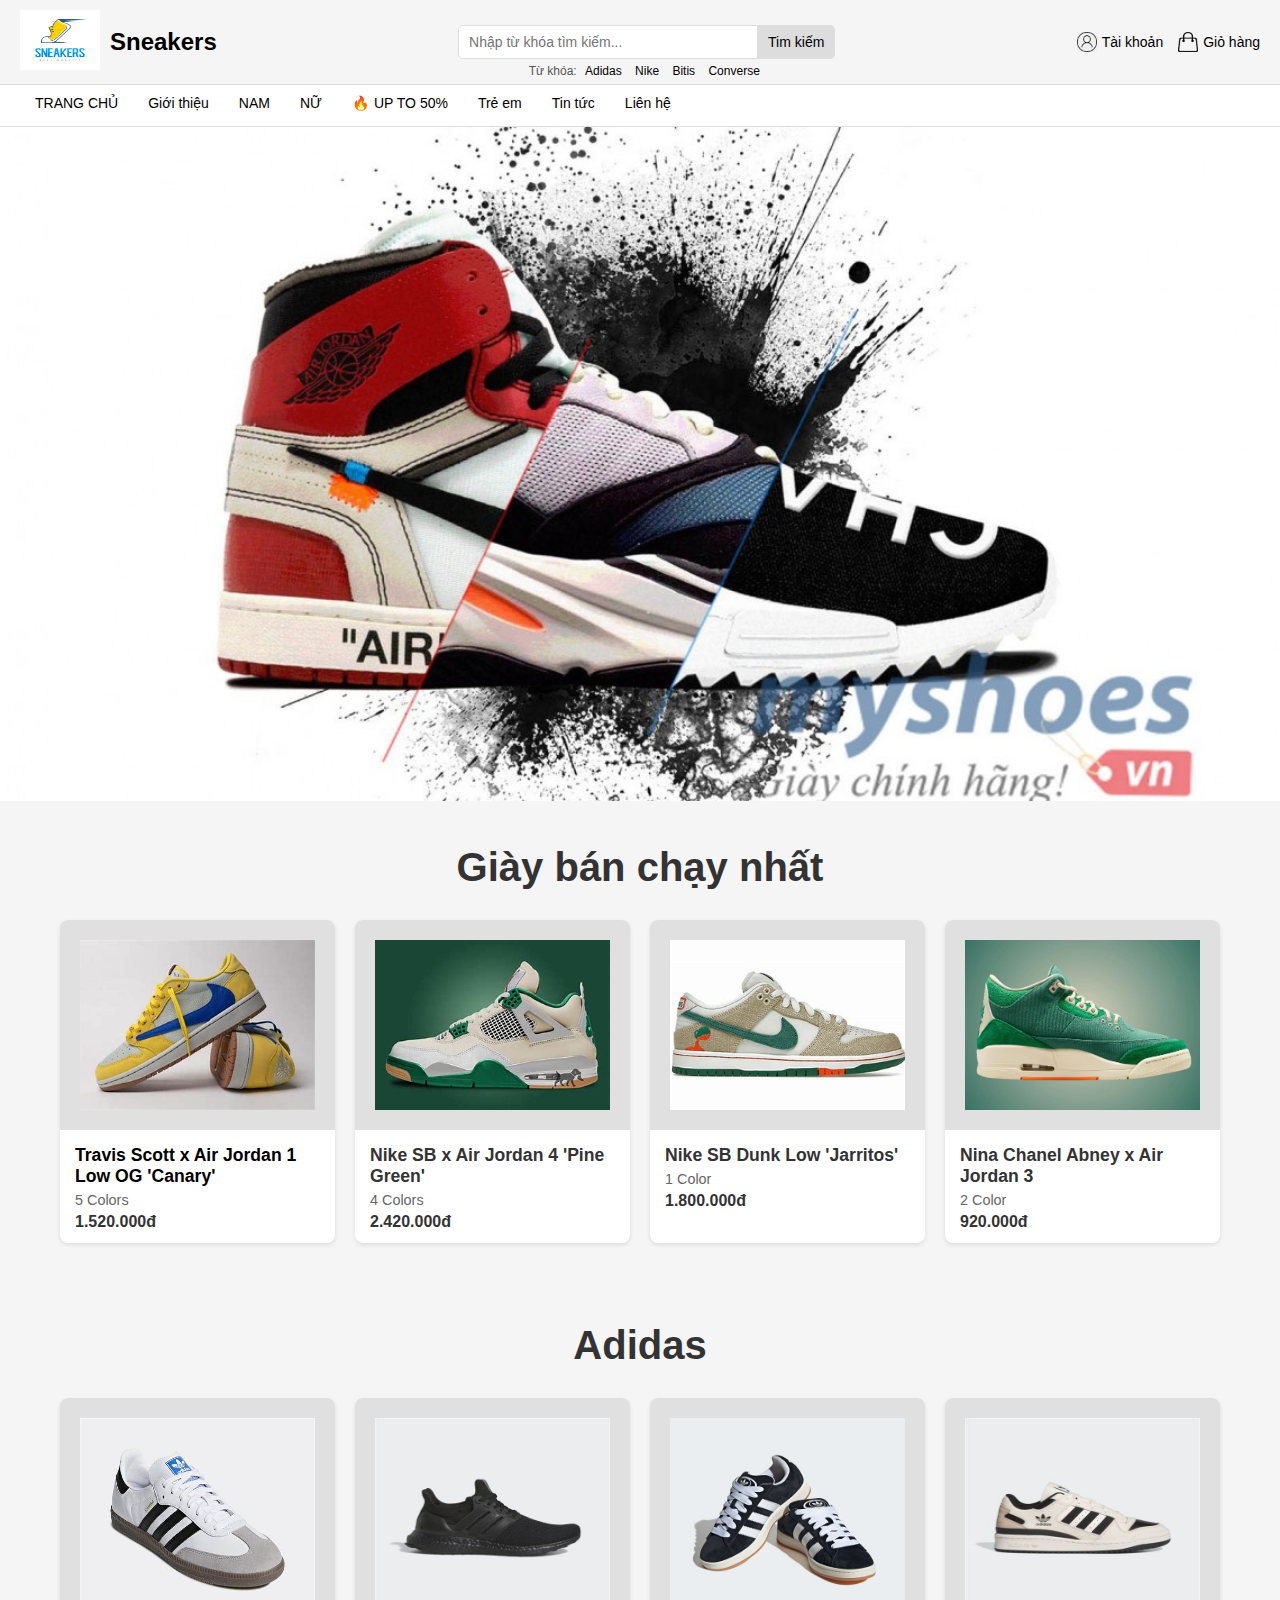
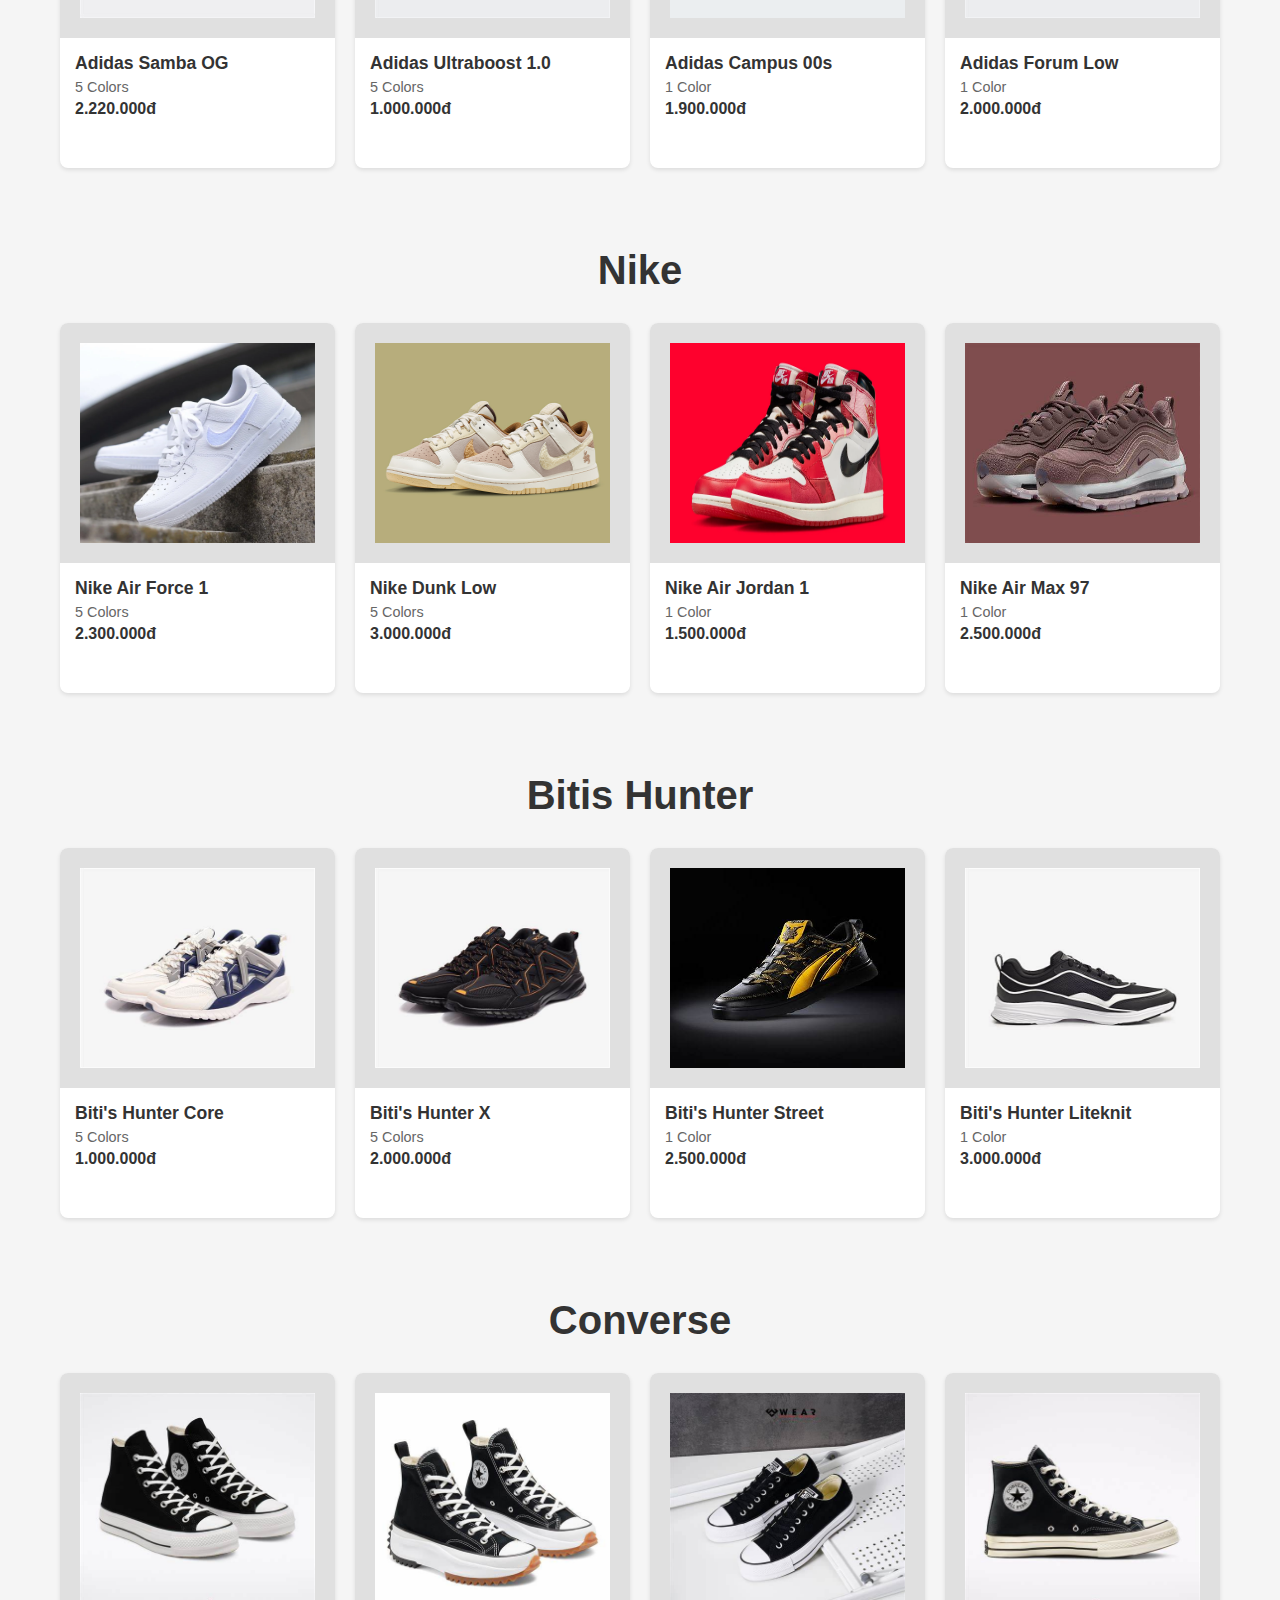
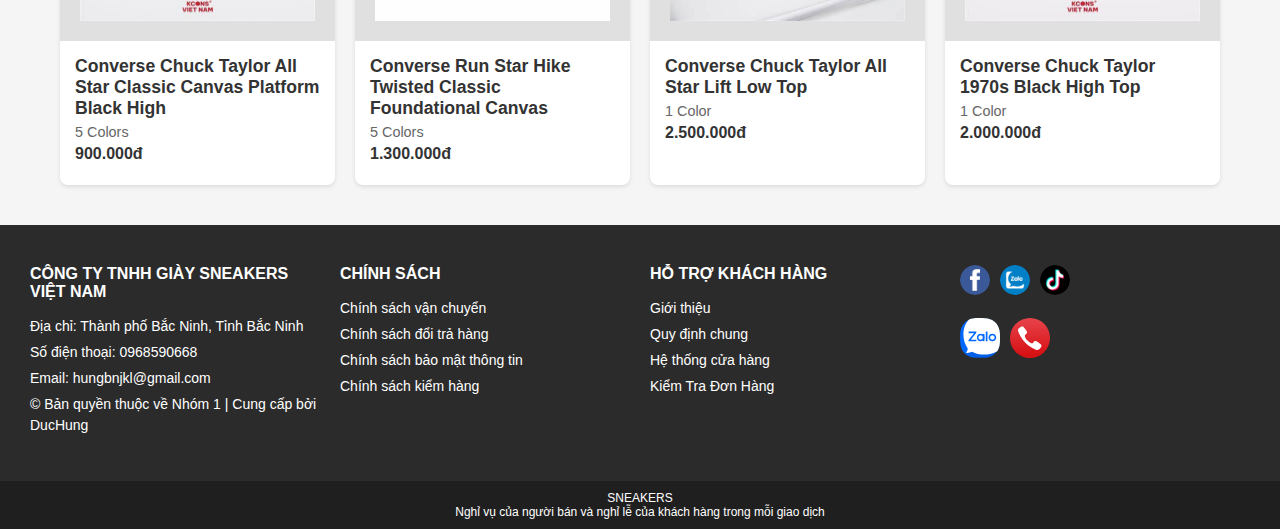
<file: website/index.html>
<!DOCTYPE html>
<html lang="en">
 
<head>
    <meta charset="UTF-8">
    <meta name="viewport" content="width=device-width, initial-scale=1.0">
    <title>Giày Sneakers</title>
    <link rel="stylesheet" href="header.css">
    <link rel="stylesheet" href="dangnhap.html">
    <link rel="stylesheet" href="sp.css">
    <link rel="stylesheet" href="giohang.css">
    <link rel="stylesheet" href="menu.css">
    <link rel="stylesheet" href="footer.css">
    <style>
        .a1{
            text-decoration: none;
            color: black;
        }
        .a2{
            text-decoration: none;
            color: black;
        }

    </style>
</head>
<body>
    <header class="header">
        <div class="logo">
            <a href="index.html"><img src="logo.jpg" alt="Logo"></a>
            <h1><a href="index.html" class="a1">Sneakers</a></h1>
        </div>
        <div class="search-bar">
            <input type="text" placeholder="Nhập từ khóa tìm kiếm...">
            <button>Tim kiếm</button>
            <div class="search-keywords">
                Từ khóa: 
                <a href="#">Adidas</a>
                <a href="#">Nike</a>
                <a href="#">Bitis</a>
                <a href="#">Converse</a>
            </div>
        </div>
        <div class="user-actions">
            <a href="dangnhap.html"><img src="icon3.jpg" alt="User Icon"> Tài khoản</a>
            <a href="#" class="cart-toggle"><img src="icon2.png" alt="Cart Icon"> Giỏ hàng</a>
        </div>
    </header>
    <div class="cart-overlay" id="cartOverlay">
        <div class="cart-header">
            <h2>GIỎ HÀNG</h2>
            <button onclick="toggleCart()">×</button>
        </div>

        <div class="cart-content">
            <div class="cart-item">
                <img src="giohang1.jpg" alt="Product Image">
                <div class="cart-item-details">
                    <h4>GIÀY Nike Air Force 1</h4>
                    <p>520.000đ</p>
                    <div class="quantity-input">
                        <span>Số lượng:</span>
                        <button onclick="changeQuantity(this, -1)">-</button>
                        <input type="number" value="1" min="1">
                        <button onclick="changeQuantity(this, 1)">+</button>
                    </div>
                </div>
            </div>

            <div class="cart-item">
                <img src="giohang2.jpg" alt="Product Image">
                <div class="cart-item-details">
                    <h4>GIÀY Adidas Stan Smith</h4>
                    <p>680.000đ</p>
                    <div class="quantity-input">
                        <span>Số lượng:</span>
                        <button onclick="changeQuantity(this, -1)">-</button>
                        <input type="number" value="1" min="1">
                        <button onclick="changeQuantity(this, 1)">+</button>
                    </div>
                </div>
            </div>

            <div class="cart-item">
                <img src="giohang3.jpg" alt="Product Image">
                <div class="cart-item-details">
                    <h4>Converse Chuck Taylor All Star</h4>
                    <p>1.000.000đ</p>
                    <div class="quantity-input">
                        <span>Số lượng:</span>
                        <button onclick="changeQuantity(this, -1)">-</button>
                        <input type="number" value="1" min="1">
                        <button onclick="changeQuantity(this, 1)">+</button>
                    </div>
                </div>
            </div>
        </div>

        <div class="cart-footer">
            <p>Tổng thanh toán: 2.200.000đ</p>
            <button><a href="thanhtoan.html">MUA NGAY</a></button>
        </div>
    </div>

    <script>
        function toggleCart() {
            const cartOverlay = document.getElementById('cartOverlay');
            cartOverlay.classList.toggle('active');
        }

        function changeQuantity(button, change) {
            const input = button.parentElement.querySelector('input');
            let value = parseInt(input.value);
            value += change;
            if (value < 1) value = 1;
            input.value = value;
            updateTotal();
        }

        function updateTotal() {
            const items = document.querySelectorAll('.cart-item');
            let total = 0;
            items.forEach(item => {
                const price = parseFloat(item.querySelector('p').textContent.replace('đ', '').replace('.', ''));
                const quantity = parseInt(item.querySelector('input').value);
                total += price * quantity;
            });
            document.querySelector('.cart-footer p').textContent = `Tổng thanh toán tạm tính: ${total.toLocaleString('vi-VN')}đ`;
        }

        document.querySelector('.cart-toggle').addEventListener('click', toggleCart);
    </script>
    <menu>
        <div class="navbar">
            <a href="index.html">TRANG CHỦ</a>
            <a href="gioithieu.html">Giới thiệu</a>
            <a href="spnam.html">NAM</a>
            <a href="spnu.html">NỮ</a>
            <a href="spgiamgia.html" class="sale">UP TO 50%</a>
            <a href="sptreem.html">Trẻ em</a>
            <a href="tintuc.html">Tin tức</a>
            <a href="lienhe.html">Liên hệ</a>
        </div>
    </menu>
        <div>
            <img src="banner.jpg" alt="anhbanner" width="100%" height="100%">
        </div>
        <section class="tieude">
            <h2>Giày bán chạy nhất</h2>
            <div class="product-grid">
                <div class="product-card">
                    <img src="Giaybanchay/banchay1.jpg" alt="">
                    <h3><a href="xemchitietsp.html" class="a2">Travis Scott x Air Jordan 1 Low OG 'Canary'</a></h3>
                    <p>5 Colors</p>
                    <p class="price">1.520.000đ</p>
                </div>
                <div class="product-card">
                    <img src="Giaybanchay/banchay2.jpg" alt="">
                    <h3>Nike SB x Air Jordan 4 'Pine Green'</h3>
                    <p>4 Colors</p>
                    <p class="price">2.420.000đ</p>
                </div>
                <div class="product-card">
                    <img src="Giaybanchay/banchay3.jpg" alt="">
                    <h3>Nike SB Dunk Low 'Jarritos'</h3>
                    <p>1 Color</p>
                    <p class="price">1.800.000đ</p>
                </div>
                <div class="product-card">
                    <img src="Giaybanchay/banchay4.jpg" alt="">
                    <h3>Nina Chanel Abney x Air Jordan 3</h3>
                    <p>2 Color</p>
                    <p class="price">920.000đ</p>
                </div>
            </div>
        </section>
        <section class="tieude">
            <h2>Adidas</h2>
            <div class="product-grid">
                <div class="product-card">
                    <img src="Adidas/adidas1.jpg" alt="">
                    <h3>Adidas Samba OG</h3>
                    <p>5 Colors</p>
                    <p class="price">2.220.000đ</p>
                </div>
                <div class="product-card">
                    <img src="Adidas/adidas2.jpg" alt="">
                    <h3>Adidas Ultraboost 1.0</h3>
                    <p>5 Colors</p>
                    <p class="price">1.000.000đ</p>
                </div>
                <div class="product-card">
                    <img src="Adidas/adidas3.jpg" alt="">
                    <h3>Adidas Campus 00s</h3>
                    <p>1 Color</p>
                    <p class="price">1.900.000đ</p>
                </div>
                <div class="product-card">
                    <img src="Adidas/adidas4.jpg" alt="">
                    <h3>Adidas Forum Low</h3>
                    <p>1 Color</p>
                    <p class="price">2.000.000đ</p>
                </div>
            </div>
        </section>
        <section class="tieude">
            <h2>Nike</h2>
            <div class="product-grid">
                <div class="product-card">
                    <img src="Nike/nike1.webp" alt="">
                    <h3>Nike Air Force 1</h3>
                    <p>5 Colors</p>
                    <p class="price">2.300.000đ</p>
                </div>
                <div class="product-card">
                    <img src="Nike/nike2.jpg" alt="">
                    <h3>Nike Dunk Low</h3>
                    <p>5 Colors</p>
                    <p class="price">3.000.000đ</p>
                </div>
                <div class="product-card">
                    <img src="Nike/nike3.webp" alt="">
                    <h3>Nike Air Jordan 1</h3>
                    <p>1 Color</p>
                    <p class="price">1.500.000đ</p>
                </div>
                <div class="product-card">
                    <img src="Nike/nike4.jpg" alt="">
                    <h3>Nike Air Max 97</h3>
                    <p>1 Color</p>
                    <p class="price">2.500.000đ</p>
                </div>
            </div>
        </section>
        <section class="tieude">
            <h2>Bitis Hunter</h2>
            <div class="product-grid">
                <div class="product-card">
                    <img src="Bitis/bitis1.jpg" alt="">
                    <h3>Biti's Hunter Core</h3>
                    <p>5 Colors</p>
                    <p class="price">1.000.000đ</p>
                </div>
                <div class="product-card">
                    <img src="Bitis/bitis2.jpg" alt="Biti's Hunter X">
                    <h3>Biti's Hunter X</h3>
                    <p>5 Colors</p>
                    <p class="price">2.000.000đ</p>
                </div>
                <div class="product-card">
                    <img src="Bitis/bitis3.jpg" alt="">
                    <h3>Biti's Hunter Street</h3>
                    <p>1 Color</p>
                    <p class="price">2.500.000đ</p>
                </div>
                <div class="product-card">
                    <img src="Bitis/bitis4.jpg" alt="">
                    <h3>Biti's Hunter Liteknit</h3>
                    <p>1 Color</p>
                    <p class="price">3.000.000đ</p>
                </div>
            </div>
        </section>
        <section class="tieude">
            <h2>Converse</h2>
            <div class="product-grid">
                <div class="product-card">
                    <img src="Conve/co1.jpg" alt="Converse Chuck Taylor All Star Classic Canvas Platform Black High">
                    <h3>Converse Chuck Taylor All Star Classic Canvas Platform Black High</h3>
                    <p>5 Colors</p>
                    <p class="price">900.000đ</p>
                </div>
                <div class="product-card">
                    <img src="Conve/co2.jpg" alt="Converse Run Star Hike Twisted Classic Foundational Canvas">
                    <h3>Converse Run Star Hike Twisted Classic Foundational Canvas</h3>
                    <p>5 Colors</p>
                    <p class="price">1.300.000đ</p>
                </div>
                <div class="product-card">
                    <img src="Conve/co3.jpg" alt="">
                    <h3>Converse Chuck Taylor All Star Lift Low Top</h3>
                    <p>1 Color</p>
                    <p class="price">2.500.000đ</p>
                </div>
                <div class="product-card">
                    <img src="Conve/co4.jpg" alt="">
                    <h3>Converse Chuck Taylor 1970s Black High Top</h3>
                    <p>1 Color</p>
                    <p class="price">2.000.000đ</p>
                </div>
            </div>
        </section>
        <div class="footer">
            <div class="footer-column">
                <h4>Công Ty TNHH Giày Sneakers Việt Nam</h4>
                <p>Địa chỉ: Thành phố Bắc Ninh, Tỉnh Bắc Ninh</p>
                <p>Số điện thoại: 0968590668</p>
                <p>Email: hungbnjkl@gmail.com</p>
                <p>© Bản quyền thuộc về Nhóm 1 | Cung cấp bởi DucHung</p>
            </div>
            <div class="footer-column">
                <h4>Chính Sách</h4>
                <p><a href="#">Chính sách vận chuyển</a></p>
                <p><a href="#">Chính sách đổi trả hàng</a></p>
                <p><a href="#">Chính sách bảo mật thông tin</a></p>
                <p><a href="#">Chính sách kiểm hàng</a></p>
            </div>
            <div class="footer-column">
                <h4>Hỗ Trợ Khách Hàng</h4>
                <p><a href="#">Giới thiệu</a></p>
                <p><a href="#">Quy định chung</a></p>
                <p><a href="#">Hệ thống cửa hàng</a></p>
                <p><a href="#">Kiểm Tra Đơn Hàng</a></p>
            </div>
            <div class="footer-column">
                <div class="social-icons">
                    <a href="#"><img src="icfooter1.webp" alt="Facebook"></a>
                    <a href="#"><img src="icfooter2.webp" alt="Zalo"></a>
                    <a href="#"><img src="icfooter3.webp" alt="TikTok"></a>
                </div>
                <div class="contact-icons">
                    <a href="#"><img src="iclienhe1.svg" alt="Zalo Chat"></a>
                    <a href="#"><img src="iclienhe2.svg" alt="Phone"></a>
                </div>
            </div>
        </div>
        <div class="footer-bottom">
            <p>SNEAKERS</p>
            <p>Nghỉ vụ của người bán và nghỉ lễ của khách hàng trong mỗi giao dịch</p>
        </div>
</body>
</html>
</file>
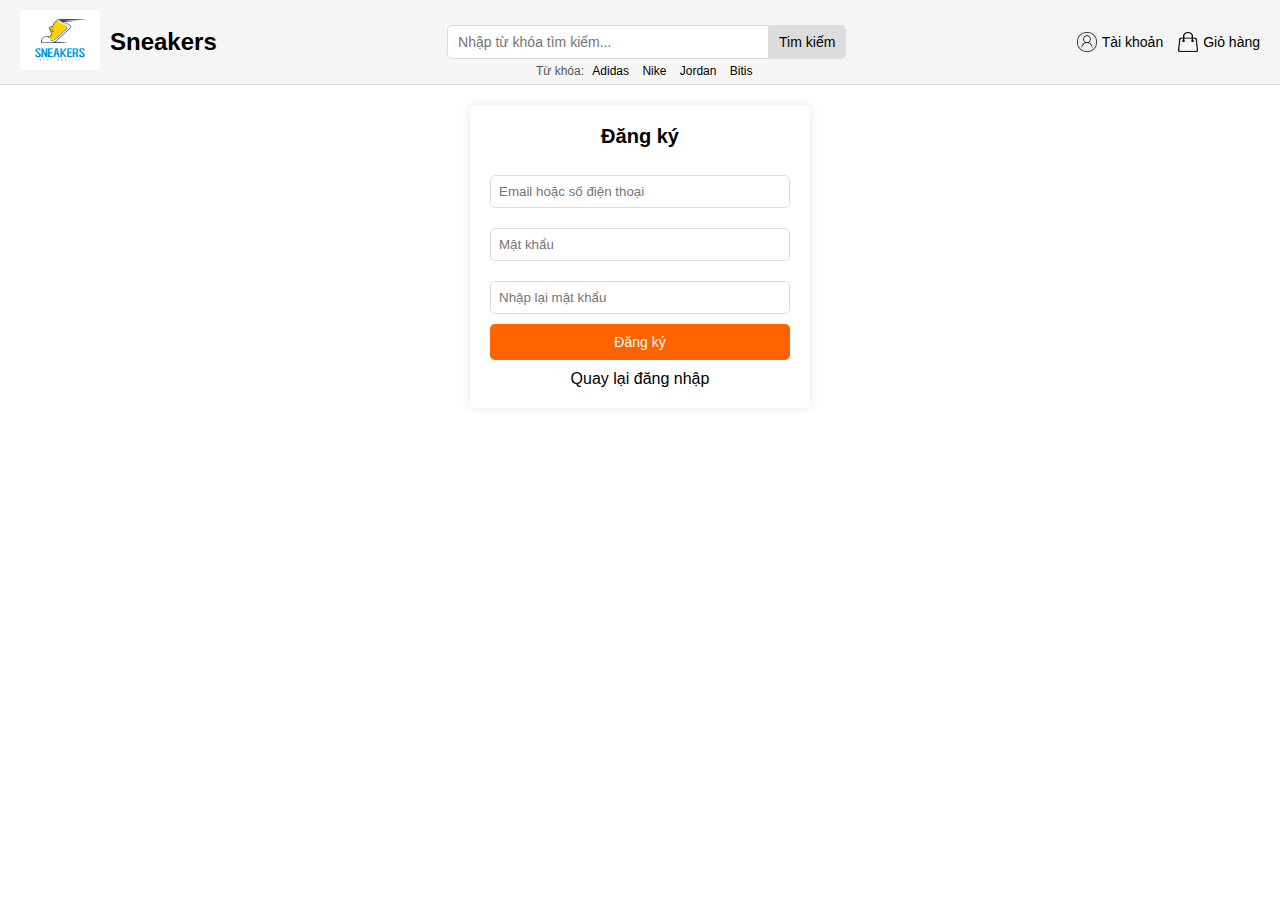
<file: website/dangky.html>
<!DOCTYPE html>
<html lang="en">
<head>
    <meta charset="UTF-8">
    <meta name="viewport" content="width=device-width, initial-scale=1.0">
    <title>Document</title>
    <link rel="stylesheet" href="header.css">
    <link rel="stylesheet" href="dangky.css">
    <link rel="stylesheet" href="giohang.css">
    <style>
        .a1{
            text-decoration: none;
            color: black;
        }
    </style>
</head>
<body>
    <header class="header">
        <div class="logo">
            <a href="index.html"><img src="logo.jpg" alt="Logo"></a>
            <h1><a href="index.html" class="a1">Sneakers</a></h1>
        </div>
        </div>
        <div class="search-bar">
            <input type="text" placeholder="Nhập từ khóa tìm kiếm...">
            <button>Tim kiếm</button>
            <div class="search-keywords">
                Từ khóa: 
                <a href="#">Adidas</a>
                <a href="#">Nike</a>
                <a href="#">Jordan</a>
                <a href="#">Bitis</a>
            </div>
        </div>
        <div class="user-actions">
            <a href="dangnhap.html"><img src="icon3.jpg" alt="User Icon"> Tài khoản</a>
            <a href="#" class="cart-toggle"><img src="icon2.png" alt="Cart Icon"> Giỏ hàng</a>
        </div>
    </header>
    <div class="cart-overlay" id="cartOverlay">
        <div class="cart-header">
            <h2>GIỎ HÀNG</h2>
            <button onclick="toggleCart()">×</button>
        </div>
    
        <div class="cart-content">
            <div class="cart-item">
                <img src="giohang1.jpg" alt="Product Image">
                <div class="cart-item-details">
                    <h4>GIÀY Nike Air Force 1</h4>
                    <p>520.000đ</p>
                    <div class="quantity-input">
                        <span>Số lượng:</span>
                        <button onclick="changeQuantity(this, -1)">-</button>
                        <input type="number" value="1" min="1">
                        <button onclick="changeQuantity(this, 1)">+</button>
                    </div>
                </div>
            </div>
    
            <div class="cart-item">
                <img src="giohang2.jpg" alt="Product Image">
                <div class="cart-item-details">
                    <h4>GIÀY Adidas Stan Smith</h4>
                    <p>680.000đ</p>
                    <div class="quantity-input">
                        <span>Số lượng:</span>
                        <button onclick="changeQuantity(this, -1)">-</button>
                        <input type="number" value="1" min="1">
                        <button onclick="changeQuantity(this, 1)">+</button>
                    </div>
                </div>
            </div>
    
            <div class="cart-item">
                <img src="giohang3.jpg" alt="Product Image">
                <div class="cart-item-details">
                    <h4>Converse Chuck Taylor All Star</h4>
                    <p>1.000.000đ</p>
                    <div class="quantity-input">
                        <span>Số lượng:</span>
                        <button onclick="changeQuantity(this, -1)">-</button>
                        <input type="number" value="1" min="1">
                        <button onclick="changeQuantity(this, 1)">+</button>
                    </div>
                </div>
            </div>
        </div>
    
        <div class="cart-footer">
            <p>Tổng thanh toán: 2.200.000đ</p>
            <button>MUA NGAY</button>
        </div>
    </div>
    
    <script>
        function toggleCart() {
            const cartOverlay = document.getElementById('cartOverlay');
            cartOverlay.classList.toggle('active');
        }
    
        function changeQuantity(button, change) {
            const input = button.parentElement.querySelector('input');
            let value = parseInt(input.value);
            value += change;
            if (value < 1) value = 1;
            input.value = value;
            updateTotal();
        }
    
        function updateTotal() {
            const items = document.querySelectorAll('.cart-item');
            let total = 0;
            items.forEach(item => {
                const price = parseFloat(item.querySelector('p').textContent.replace('đ', '').replace('.', ''));
                const quantity = parseInt(item.querySelector('input').value);
                total += price * quantity;
            });
            document.querySelector('.cart-footer p').textContent = `Tổng thanh toán tạm tính: ${total.toLocaleString('vi-VN')}đ`;
        }
    
        document.querySelector('.cart-toggle').addEventListener('click', toggleCart);
    </script>
    <div class="login-container">
        <h2>Đăng ký</h2>
        <div>
            <input type="email" id="email" placeholder="Email hoặc số điện thoại" required>
            <input type="password" id="password" placeholder="Mật khẩu" required>
            <input type="password2" id="password2" placeholder="Nhập lại mật khẩu" required>
            <button>Đăng ký</button>
            <a href="dangnhap.html" class="back-link">Quay lại đăng nhập</a>
</body>
</html>
</file>
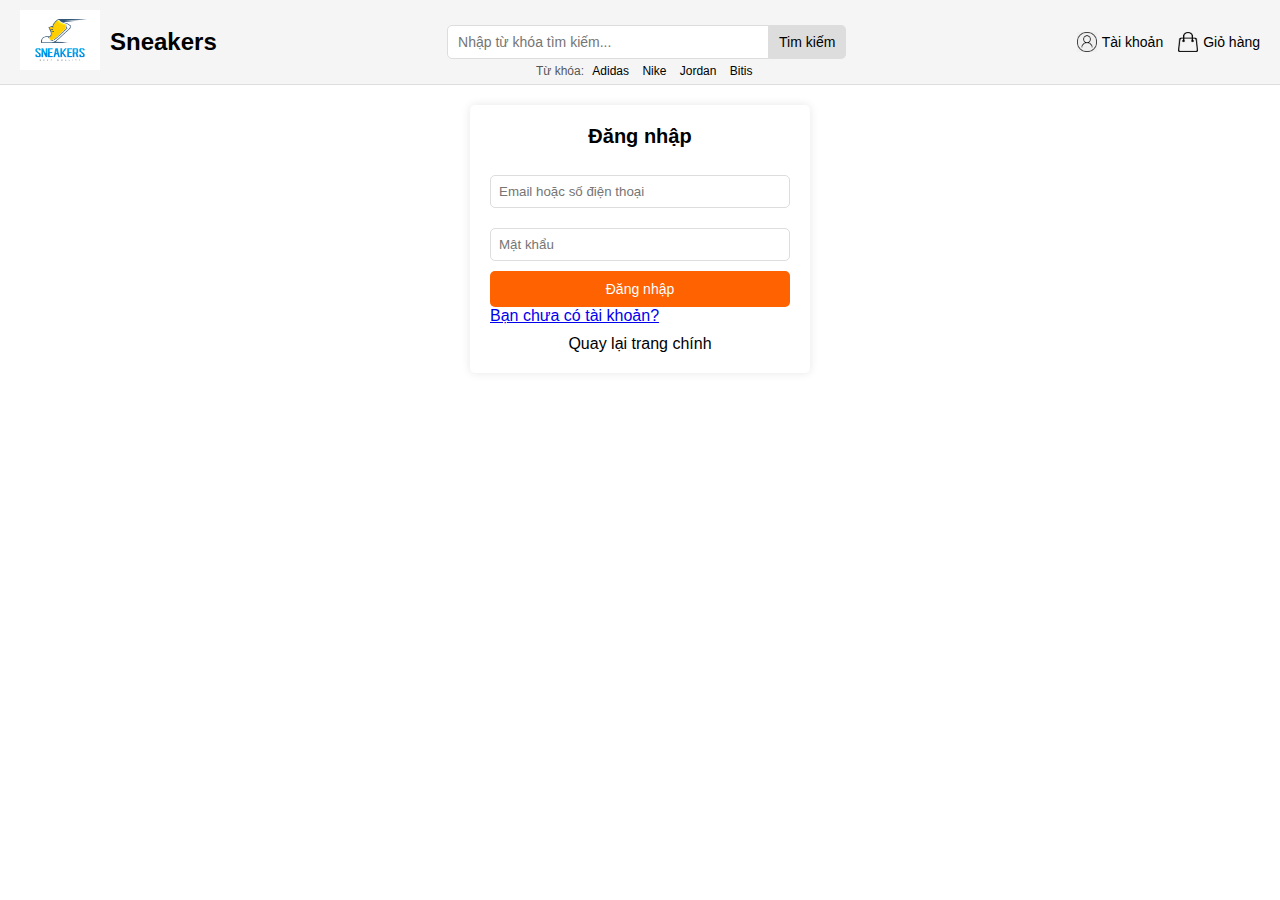
<file: website/dangnhap.html>
<!DOCTYPE html>
<html lang="en">
<head>
    <meta charset="UTF-8">
    <meta name="viewport" content="width=device-width, initial-scale=1.0">
    <title>Đăng nhập</title>
    <link rel="stylesheet" href="header.css">
    <link rel="stylesheet" href="dangnhap.css">
    <link rel="stylesheet" href="giohang.css">
    <style>
        .a1{
            text-decoration: none;
            color: black;
        }
    </style>
</head>
<body>
    <header class="header">
        <div class="logo">
            <a href="index.html"><img src="logo.jpg" alt="Logo"></a>
            <h1><a href="index.html" class="a1">Sneakers</a></h1>
        </div>
        <div class="search-bar">
            <input type="text" placeholder="Nhập từ khóa tìm kiếm...">
            <button>Tim kiếm</button>
            <div class="search-keywords">
                Từ khóa: 
                <a href="#">Adidas</a>
                <a href="#">Nike</a>
                <a href="#">Jordan</a>
                <a href="#">Bitis</a>
            </div>
        </div>
        <div class="user-actions">
            <a href="dangnhap.html"><img src="icon3.jpg" alt="User Icon"> Tài khoản</a>
            <a href="#" class="cart-toggle"><img src="icon2.png" alt="icon2"> Giỏ hàng</a>
        </div>
    </header>
    <div class="cart-overlay" id="cartOverlay">
        <div class="cart-header">
            <h2>GIỎ HÀNG</h2>
            <button onclick="toggleCart()">×</button>
        </div>
    
        <div class="cart-content">
            <div class="cart-item">
                <img src="giohang1.jpg" alt="Product Image">
                <div class="cart-item-details">
                    <h4>GIÀY Nike Air Force 1</h4>
                    <p>520.000đ</p>
                    <div class="quantity-input">
                        <span>Số lượng:</span>
                        <button onclick="changeQuantity(this, -1)">-</button>
                        <input type="number" value="1" min="1">
                        <button onclick="changeQuantity(this, 1)">+</button>
                    </div>
                </div>
            </div>
    
            <div class="cart-item">
                <img src="giohang2.jpg" alt="Product Image">
                <div class="cart-item-details">
                    <h4>GIÀY Adidas Stan Smith</h4>
                    <p>680.000đ</p>
                    <div class="quantity-input">
                        <span>Số lượng:</span>
                        <button onclick="changeQuantity(this, -1)">-</button>
                        <input type="number" value="1" min="1">
                        <button onclick="changeQuantity(this, 1)">+</button>
                    </div>
                </div>
            </div>
    
            <div class="cart-item">
                <img src="giohang3.jpg" alt="Product Image">
                <div class="cart-item-details">
                    <h4>Converse Chuck Taylor All Star</h4>
                    <p>1.000.000đ</p>
                    <div class="quantity-input">
                        <span>Số lượng:</span>
                        <button onclick="changeQuantity(this, -1)">-</button>
                        <input type="number" value="1" min="1">
                        <button onclick="changeQuantity(this, 1)">+</button>
                    </div>
                </div>
            </div>
        </div>
    
        <div class="cart-footer">
            <p>Tổng thanh toán: 2.200.000đ</p>
            <button>MUA NGAY</button>
        </div>
    </div>
    
    <script>
        function toggleCart() {
            const cartOverlay = document.getElementById('cartOverlay');
            cartOverlay.classList.toggle('active');
        }
    
        function changeQuantity(button, change) {
            const input = button.parentElement.querySelector('input');
            let value = parseInt(input.value);
            value += change;
            if (value < 1) value = 1;
            input.value = value;
            updateTotal();
        }
    
        function updateTotal() {
            const items = document.querySelectorAll('.cart-item');
            let total = 0;
            items.forEach(item => {
                const price = parseFloat(item.querySelector('p').textContent.replace('đ', '').replace('.', ''));
                const quantity = parseInt(item.querySelector('input').value);
                total += price * quantity;
            });
            document.querySelector('.cart-footer p').textContent = `Tổng thanh toán tạm tính: ${total.toLocaleString('vi-VN')}đ`;
        }
    
        document.querySelector('.cart-toggle').addEventListener('click', toggleCart);
    </script>
    <div class="login-container">
        <h2>Đăng nhập</h2>
        <div>
            <input type="email" id="email" placeholder="Email hoặc số điện thoại" required>
            <input type="password" id="password" placeholder="Mật khẩu" required>
            <button>Đăng nhập</button>
            <a href="dangky.html">Bạn chưa có tài khoản?</a>
            <a href="index.html" class="back-link">Quay lại trang chính</a>
        </div>
    </div>
</body>

</html>
</file>
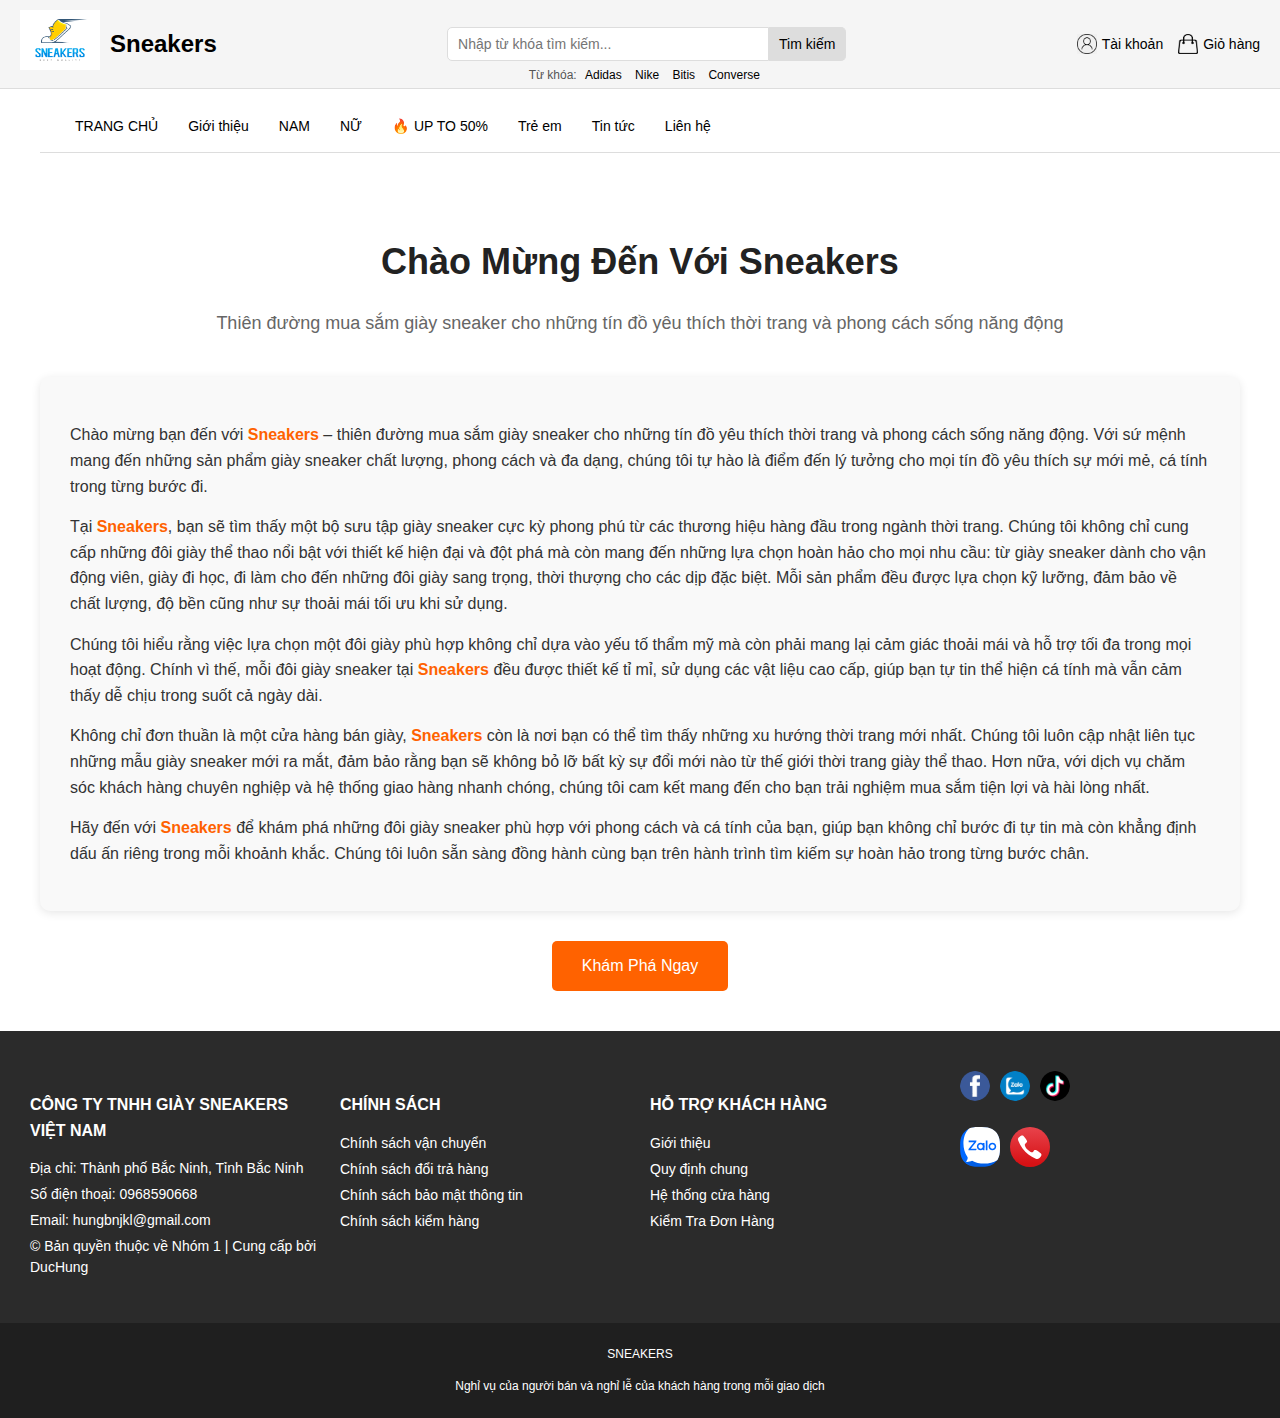
<file: website/gioithieu.html>
<!DOCTYPE html>
<html lang="en">
<head>
    <meta charset="UTF-8">
    <meta name="viewport" content="width=device-width, initial-scale=1.0">
    <title>Document</title>
    <link rel="stylesheet" href="header.css">
    <link rel="stylesheet" href="menu.css">
    <link rel="stylesheet" href="giohang.css">
    <link rel="stylesheet" href="gioithieu.css">
    <link rel="stylesheet" href="footer.css">
    <style>
        .a1{
            text-decoration: none;
            color: black;
        }
    </style>
</head>
<body>
    <header class="header">
        <div class="logo">
            <a href="index.html"><img src="logo.jpg" alt="Logo"></a>
            <h1><a href="index.html" class="a1">Sneakers</a></h1>
        </div>
        <div class="search-bar">
            <input type="text" placeholder="Nhập từ khóa tìm kiếm...">
            <button>Tim kiếm</button>
            <div class="search-keywords">
                Từ khóa: 
                <a href="#">Adidas</a>
                <a href="#">Nike</a>
                <a href="#">Bitis</a>
                <a href="#">Converse</a>
            </div>
        </div>
        <div class="user-actions">
            <a href="dangnhap.html"><img src="icon3.jpg" alt="User Icon"> Tài khoản</a>
            <a href="#" class="cart-toggle"><img src="icon2.png" alt="Cart Icon"> Giỏ hàng</a>
        </div>
    </header>
    <div class="cart-overlay" id="cartOverlay">
        <div class="cart-header">
            <h2>GIỎ HÀNG</h2>
            <button onclick="toggleCart()">×</button>
        </div>
    
        <div class="cart-content">
            <div class="cart-item">
                <img src="giohang1.jpg" alt="Product Image">
                <div class="cart-item-details">
                    <h4>GIÀY Nike Air Force 1</h4>
                    <p>520.000đ</p>
                    <div class="quantity-input">
                        <span>Số lượng:</span>
                        <button onclick="changeQuantity(this, -1)">-</button>
                        <input type="number" value="1" min="1">
                        <button onclick="changeQuantity(this, 1)">+</button>
                    </div>
                </div>
            </div>
    
            <div class="cart-item">
                <img src="giohang2.jpg" alt="Product Image">
                <div class="cart-item-details">
                    <h4>GIÀY Adidas Stan Smith</h4>
                    <p>680.000đ</p>
                    <div class="quantity-input">
                        <span>Số lượng:</span>
                        <button onclick="changeQuantity(this, -1)">-</button>
                        <input type="number" value="1" min="1">
                        <button onclick="changeQuantity(this, 1)">+</button>
                    </div>
                </div>
            </div>
    
            <div class="cart-item">
                <img src="giohang3.jpg" alt="Product Image">
                <div class="cart-item-details">
                    <h4>Converse Chuck Taylor All Star</h4>
                    <p>1.000.000đ</p>
                    <div class="quantity-input">
                        <span>Số lượng:</span>
                        <button onclick="changeQuantity(this, -1)">-</button>
                        <input type="number" value="1" min="1">
                        <button onclick="changeQuantity(this, 1)">+</button>
                    </div>
                </div>
            </div>
        </div>
    
        <div class="cart-footer">
            <p>Tổng thanh toán: 2.200.000đ</p>
            <button>MUA NGAY</button>
        </div>
    </div>
    
    <script>
        function toggleCart() {
            const cartOverlay = document.getElementById('cartOverlay');
            cartOverlay.classList.toggle('active');
        }
    
        function changeQuantity(button, change) {
            const input = button.parentElement.querySelector('input');
            let value = parseInt(input.value);
            value += change;
            if (value < 1) value = 1;
            input.value = value;
            updateTotal();
        }
    
        function updateTotal() {
            const items = document.querySelectorAll('.cart-item');
            let total = 0;
            items.forEach(item => {
                const price = parseFloat(item.querySelector('p').textContent.replace('đ', '').replace('.', ''));
                const quantity = parseInt(item.querySelector('input').value);
                total += price * quantity;
            });
            document.querySelector('.cart-footer p').textContent = `Tổng thanh toán tạm tính: ${total.toLocaleString('vi-VN')}đ`;
        }
    
        document.querySelector('.cart-toggle').addEventListener('click', toggleCart);
    </script>
    <menu>
        <div class="navbar">
            <a href="index.html">TRANG CHỦ</a>
            <a href="gioithieu.html">Giới thiệu</a>
            <a href="spnam.html">NAM</a>
            <a href="spnu.html">NỮ</a>
            <a href="spgiamgia.html" class="sale">UP TO 50%</a>
            <a href="sptreem.html">Trẻ em</a>
            <a href="tintuc.html">Tin tức</a>
            <a href="lienhe.html">Liên hệ</a>
        </div>
    </menu>
    <div class="container">
        <div class="tieude">
            <h1>Chào Mừng Đến Với Sneakers</h1>
            <p>Thiên đường mua sắm giày sneaker cho những tín đồ yêu thích thời trang và phong cách sống năng động</p>
        </div>
        <div class="content">
            <p>Chào mừng bạn đến với <span class="highlight">Sneakers</span> – thiên đường mua sắm giày sneaker cho những tín đồ yêu thích thời trang và phong cách sống năng động. Với sứ mệnh mang đến những sản phẩm giày sneaker chất lượng, phong cách và đa dạng, chúng tôi tự hào là điểm đến lý tưởng cho mọi tín đồ yêu thích sự mới mẻ, cá tính trong từng bước đi.</p>
            <p>Tại <span class="highlight">Sneakers</span>, bạn sẽ tìm thấy một bộ sưu tập giày sneaker cực kỳ phong phú từ các thương hiệu hàng đầu trong ngành thời trang. Chúng tôi không chỉ cung cấp những đôi giày thể thao nổi bật với thiết kế hiện đại và đột phá mà còn mang đến những lựa chọn hoàn hảo cho mọi nhu cầu: từ giày sneaker dành cho vận động viên, giày đi học, đi làm cho đến những đôi giày sang trọng, thời thượng cho các dịp đặc biệt. Mỗi sản phẩm đều được lựa chọn kỹ lưỡng, đảm bảo về chất lượng, độ bền cũng như sự thoải mái tối ưu khi sử dụng.</p>
            <p>Chúng tôi hiểu rằng việc lựa chọn một đôi giày phù hợp không chỉ dựa vào yếu tố thẩm mỹ mà còn phải mang lại cảm giác thoải mái và hỗ trợ tối đa trong mọi hoạt động. Chính vì thế, mỗi đôi giày sneaker tại <span class="highlight">Sneakers</span> đều được thiết kế tỉ mỉ, sử dụng các vật liệu cao cấp, giúp bạn tự tin thể hiện cá tính mà vẫn cảm thấy dễ chịu trong suốt cả ngày dài.</p>
            <p>Không chỉ đơn thuần là một cửa hàng bán giày, <span class="highlight">Sneakers</span> còn là nơi bạn có thể tìm thấy những xu hướng thời trang mới nhất. Chúng tôi luôn cập nhật liên tục những mẫu giày sneaker mới ra mắt, đảm bảo rằng bạn sẽ không bỏ lỡ bất kỳ sự đổi mới nào từ thế giới thời trang giày thể thao. Hơn nữa, với dịch vụ chăm sóc khách hàng chuyên nghiệp và hệ thống giao hàng nhanh chóng, chúng tôi cam kết mang đến cho bạn trải nghiệm mua sắm tiện lợi và hài lòng nhất.</p>
            <p>Hãy đến với <span class="highlight">Sneakers</span> để khám phá những đôi giày sneaker phù hợp với phong cách và cá tính của bạn, giúp bạn không chỉ bước đi tự tin mà còn khẳng định dấu ấn riêng trong mỗi khoảnh khắc. Chúng tôi luôn sẵn sàng đồng hành cùng bạn trên hành trình tìm kiếm sự hoàn hảo trong từng bước chân.</p>
        </div>
        <div class="call-to-action">
            <a href="index.html">Khám Phá Ngay</a>
        </div>
    </div>
</body>
<div class="footer">
    <div class="footer-column">
        <h4>Công Ty TNHH Giày Sneakers Việt Nam</h4>
        <p>Địa chỉ: Thành phố Bắc Ninh, Tỉnh Bắc Ninh</p>
        <p>Số điện thoại: 0968590668</p>
        <p>Email: hungbnjkl@gmail.com</p>
        <p>© Bản quyền thuộc về Nhóm 1 | Cung cấp bởi DucHung</p>
    </div>
    <div class="footer-column">
        <h4>Chính Sách</h4>
        <p><a href="#">Chính sách vận chuyển</a></p>
        <p><a href="#">Chính sách đổi trả hàng</a></p>
        <p><a href="#">Chính sách bảo mật thông tin</a></p>
        <p><a href="#">Chính sách kiểm hàng</a></p>
    </div>
    <div class="footer-column">
        <h4>Hỗ Trợ Khách Hàng</h4>
        <p><a href="#">Giới thiệu</a></p>
        <p><a href="#">Quy định chung</a></p>
        <p><a href="#">Hệ thống cửa hàng</a></p>
        <p><a href="#">Kiểm Tra Đơn Hàng</a></p>
    </div>
    <div class="footer-column">
        <div class="social-icons">
            <a href="#"><img src="icfooter1.webp" alt="Facebook"></a>
            <a href="#"><img src="icfooter2.webp" alt="Zalo"></a>
            <a href="#"><img src="icfooter3.webp" alt="TikTok"></a>
        </div>
        <div class="contact-icons">
            <a href="#"><img src="iclienhe1.svg" alt="Zalo Chat"></a>
            <a href="#"><img src="iclienhe2.svg" alt="Phone"></a>
        </div>
    </div>
</div>
<div class="footer-bottom">
    <p>SNEAKERS</p>
    <p>Nghỉ vụ của người bán và nghỉ lễ của khách hàng trong mỗi giao dịch</p>
</div>
</html>
</file>
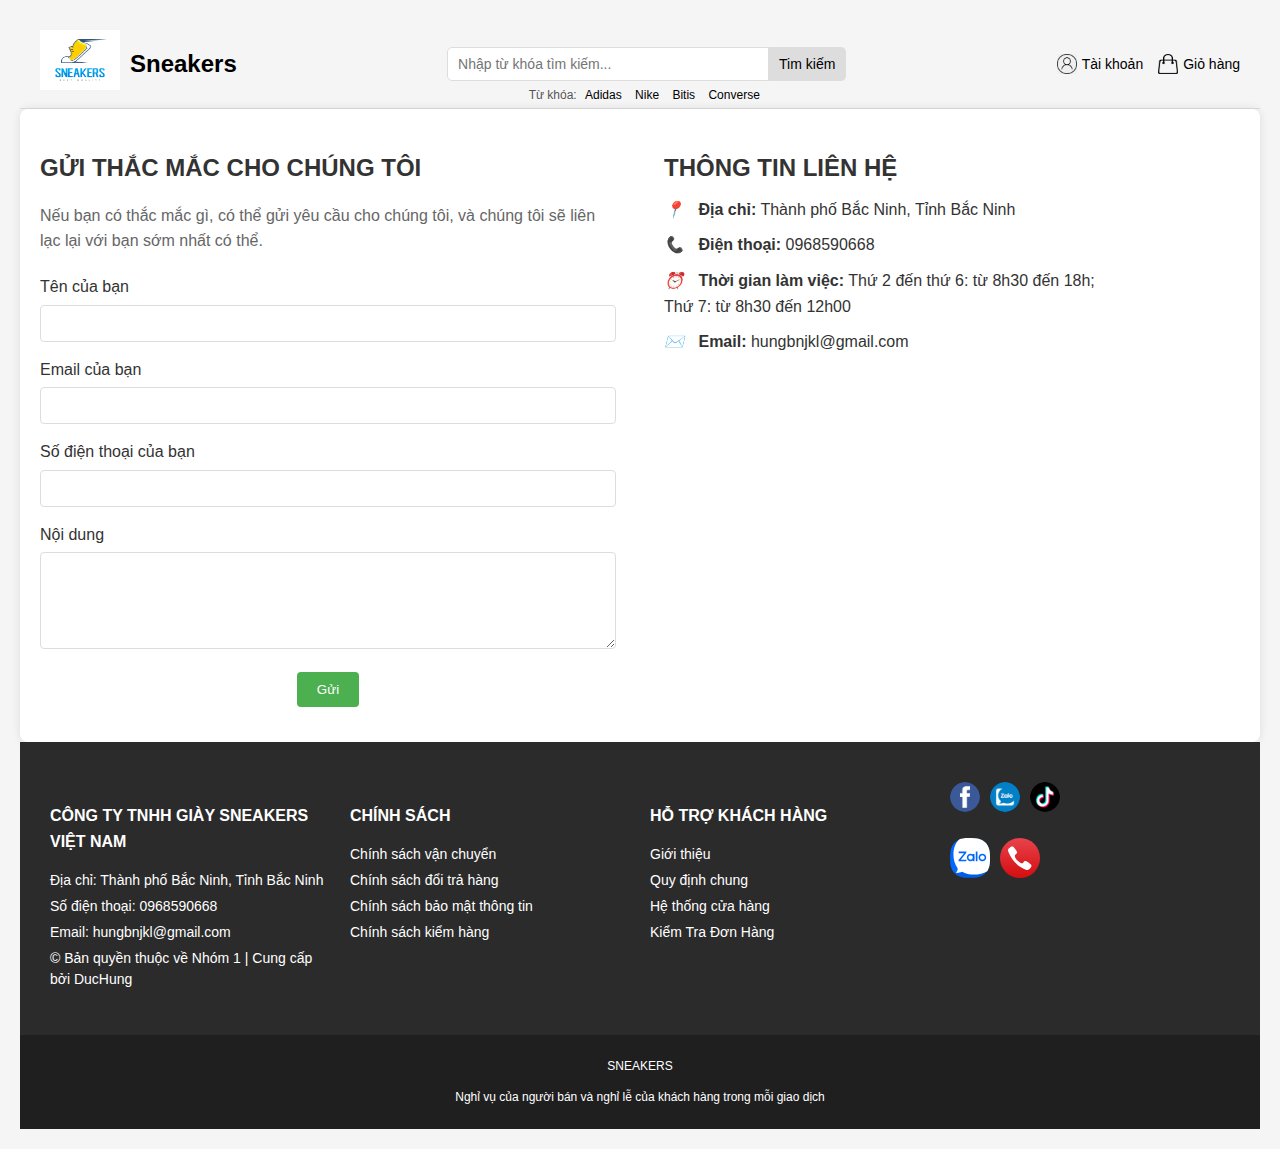
<file: website/lienhe.html>
<!DOCTYPE html>
<html lang="en">
<head>
    <meta charset="UTF-8">
    <meta name="viewport" content="width=device-width, initial-scale=1.0">
    <title>Document</title>
    <link rel="stylesheet" href="header.css">
    <link rel="stylesheet" href="menu.css">
    <link rel="stylesheet" href="giohang.css">
    <link rel="stylesheet" href="gioithieu.css">
    <link rel="stylesheet" href="footer.css">
    <link rel="stylesheet" href="lienhe.css">
    <style>
        .a1{
            text-decoration: none;
            color: black;
        }
    </style>
</head>
<body>
    <header class="header">
        <div class="logo">
            <a href="index.html"><img src="logo.jpg" alt="Logo"></a>
            <h1><a href="index.html" class="a1">Sneakers</a></h1>
        </div>
        <div class="search-bar">
            <input type="text" placeholder="Nhập từ khóa tìm kiếm...">
            <button>Tim kiếm</button>
            <div class="search-keywords">
                Từ khóa: 
                <a href="#">Adidas</a>
                <a href="#">Nike</a>
                <a href="#">Bitis</a>
                <a href="#">Converse</a>
            </div>
        </div>
        <div class="user-actions">
            <a href="dangnhap.html"><img src="icon3.jpg" alt="User Icon"> Tài khoản</a>
            <a href="#" class="cart-toggle"><img src="icon2.png" alt="Cart Icon"> Giỏ hàng</a>
        </div>
    </header>
    <div class="cart-overlay" id="cartOverlay">
        <div class="cart-header">
            <h2>GIỎ HÀNG</h2>
            <button onclick="toggleCart()">×</button>
        </div>
    
        <div class="cart-content">
            <div class="cart-item">
                <img src="giohang1.jpg" alt="Product Image">
                <div class="cart-item-details">
                    <h4>GIÀY Nike Air Force 1</h4>
                    <p>520.000đ</p>
                    <div class="quantity-input">
                        <span>Số lượng:</span>
                        <button onclick="changeQuantity(this, -1)">-</button>
                        <input type="number" value="1" min="1">
                        <button onclick="changeQuantity(this, 1)">+</button>
                    </div>
                </div>
            </div>
    
            <div class="cart-item">
                <img src="giohang2.jpg" alt="Product Image">
                <div class="cart-item-details">
                    <h4>GIÀY Adidas Stan Smith</h4>
                    <p>680.000đ</p>
                    <div class="quantity-input">
                        <span>Số lượng:</span>
                        <button onclick="changeQuantity(this, -1)">-</button>
                        <input type="number" value="1" min="1">
                        <button onclick="changeQuantity(this, 1)">+</button>
                    </div>
                </div>
            </div>
    
            <div class="cart-item">
                <img src="giohang3.jpg" alt="Product Image">
                <div class="cart-item-details">
                    <h4>Converse Chuck Taylor All Star</h4>
                    <p>1.000.000đ</p>
                    <div class="quantity-input">
                        <span>Số lượng:</span>
                        <button onclick="changeQuantity(this, -1)">-</button>
                        <input type="number" value="1" min="1">
                        <button onclick="changeQuantity(this, 1)">+</button>
                    </div>
                </div>
            </div>
        </div>
    
        <div class="cart-footer">
            <p>Tổng thanh toán: 2.200.000đ</p>
            <button>MUA NGAY</button>
        </div>
    </div>
    
    <script>
        function toggleCart() {
            const cartOverlay = document.getElementById('cartOverlay');
            cartOverlay.classList.toggle('active');
        }
    
        function changeQuantity(button, change) {
            const input = button.parentElement.querySelector('input');
            let value = parseInt(input.value);
            value += change;
            if (value < 1) value = 1;
            input.value = value;
            updateTotal();
        }
    
        function updateTotal() {
            const items = document.querySelectorAll('.cart-item');
            let total = 0;
            items.forEach(item => {
                const price = parseFloat(item.querySelector('p').textContent.replace('đ', '').replace('.', ''));
                const quantity = parseInt(item.querySelector('input').value);
                total += price * quantity;
            });
            document.querySelector('.cart-footer p').textContent = `Tổng thanh toán tạm tính: ${total.toLocaleString('vi-VN')}đ`;
        }
    
        document.querySelector('.cart-toggle').addEventListener('click', toggleCart);
    </script>
    <div class="container">
        <div class="form-section">
          <h2>GỬI THẮC MẮC CHO CHÚNG TÔI</h2>
          <p>Nếu bạn có thắc mắc gì, có thể gửi yêu cầu cho chúng tôi, và chúng tôi sẽ liên lạc lại với bạn sớm nhất có thể.</p>
          <div class="form-group">
            <label for="name">Tên của bạn</label>
            <input type="text" id="name" placeholder="">
          </div>
          <div class="form-group">
            <label for="email">Email của bạn</label>
            <input type="email" id="email" placeholder="">
          </div>
          <div class="form-group">
            <label for="phone">Số điện thoại của bạn</label>
            <input type="tel" id="phone" placeholder="">
          </div>
          <div class="form-group">
            <label for="message">Nội dung</label>
            <textarea id="message" rows="5" placeholder=""></textarea>
          </div>
          <div class="form-group submit-button">
            <button type="submit">Gửi</button>
          </div>
        </div>
        <div class="contact-info">
          <h2>THÔNG TIN LIÊN HỆ</h2>
          <p><i>📍</i> <strong>Địa chỉ:</strong> Thành phố Bắc Ninh, Tỉnh Bắc Ninh</p>
          <p><i>📞</i> <strong>Điện thoại:</strong> 0968590668</p>
          <p><i>⏰</i> <strong>Thời gian làm việc:</strong> Thứ 2 đến thứ 6: từ 8h30 đến 18h; <br>Thứ 7: từ 8h30 đến 12h00</p>
          <p><i>✉️</i> <strong>Email:</strong> hungbnjkl@gmail.com</p>
        </div>
      </div>
</body>
<div class="footer">
    <div class="footer-column">
        <h4>Công Ty TNHH Giày Sneakers Việt Nam</h4>
        <p>Địa chỉ: Thành phố Bắc Ninh, Tỉnh Bắc Ninh</p>
        <p>Số điện thoại: 0968590668</p>
        <p>Email: hungbnjkl@gmail.com</p>
        <p>© Bản quyền thuộc về Nhóm 1 | Cung cấp bởi DucHung</p>
    </div>
    <div class="footer-column">
        <h4>Chính Sách</h4>
        <p><a href="#">Chính sách vận chuyển</a></p>
        <p><a href="#">Chính sách đổi trả hàng</a></p>
        <p><a href="#">Chính sách bảo mật thông tin</a></p>
        <p><a href="#">Chính sách kiểm hàng</a></p>
    </div>
    <div class="footer-column">
        <h4>Hỗ Trợ Khách Hàng</h4>
        <p><a href="#">Giới thiệu</a></p>
        <p><a href="#">Quy định chung</a></p>
        <p><a href="#">Hệ thống cửa hàng</a></p>
        <p><a href="#">Kiểm Tra Đơn Hàng</a></p>
    </div>
    <div class="footer-column">
        <div class="social-icons">
            <a href="#"><img src="icfooter1.webp" alt="Facebook"></a>
            <a href="#"><img src="icfooter2.webp" alt="Zalo"></a>
            <a href="#"><img src="icfooter3.webp" alt="TikTok"></a>
        </div>
        <div class="contact-icons">
            <a href="#"><img src="iclienhe1.svg" alt="Zalo Chat"></a>
            <a href="#"><img src="iclienhe2.svg" alt="Phone"></a>
        </div>
    </div>
</div>
<div class="footer-bottom">
    <p>SNEAKERS</p>
    <p>Nghỉ vụ của người bán và nghỉ lễ của khách hàng trong mỗi giao dịch</p>
</div>
</html>
</file>
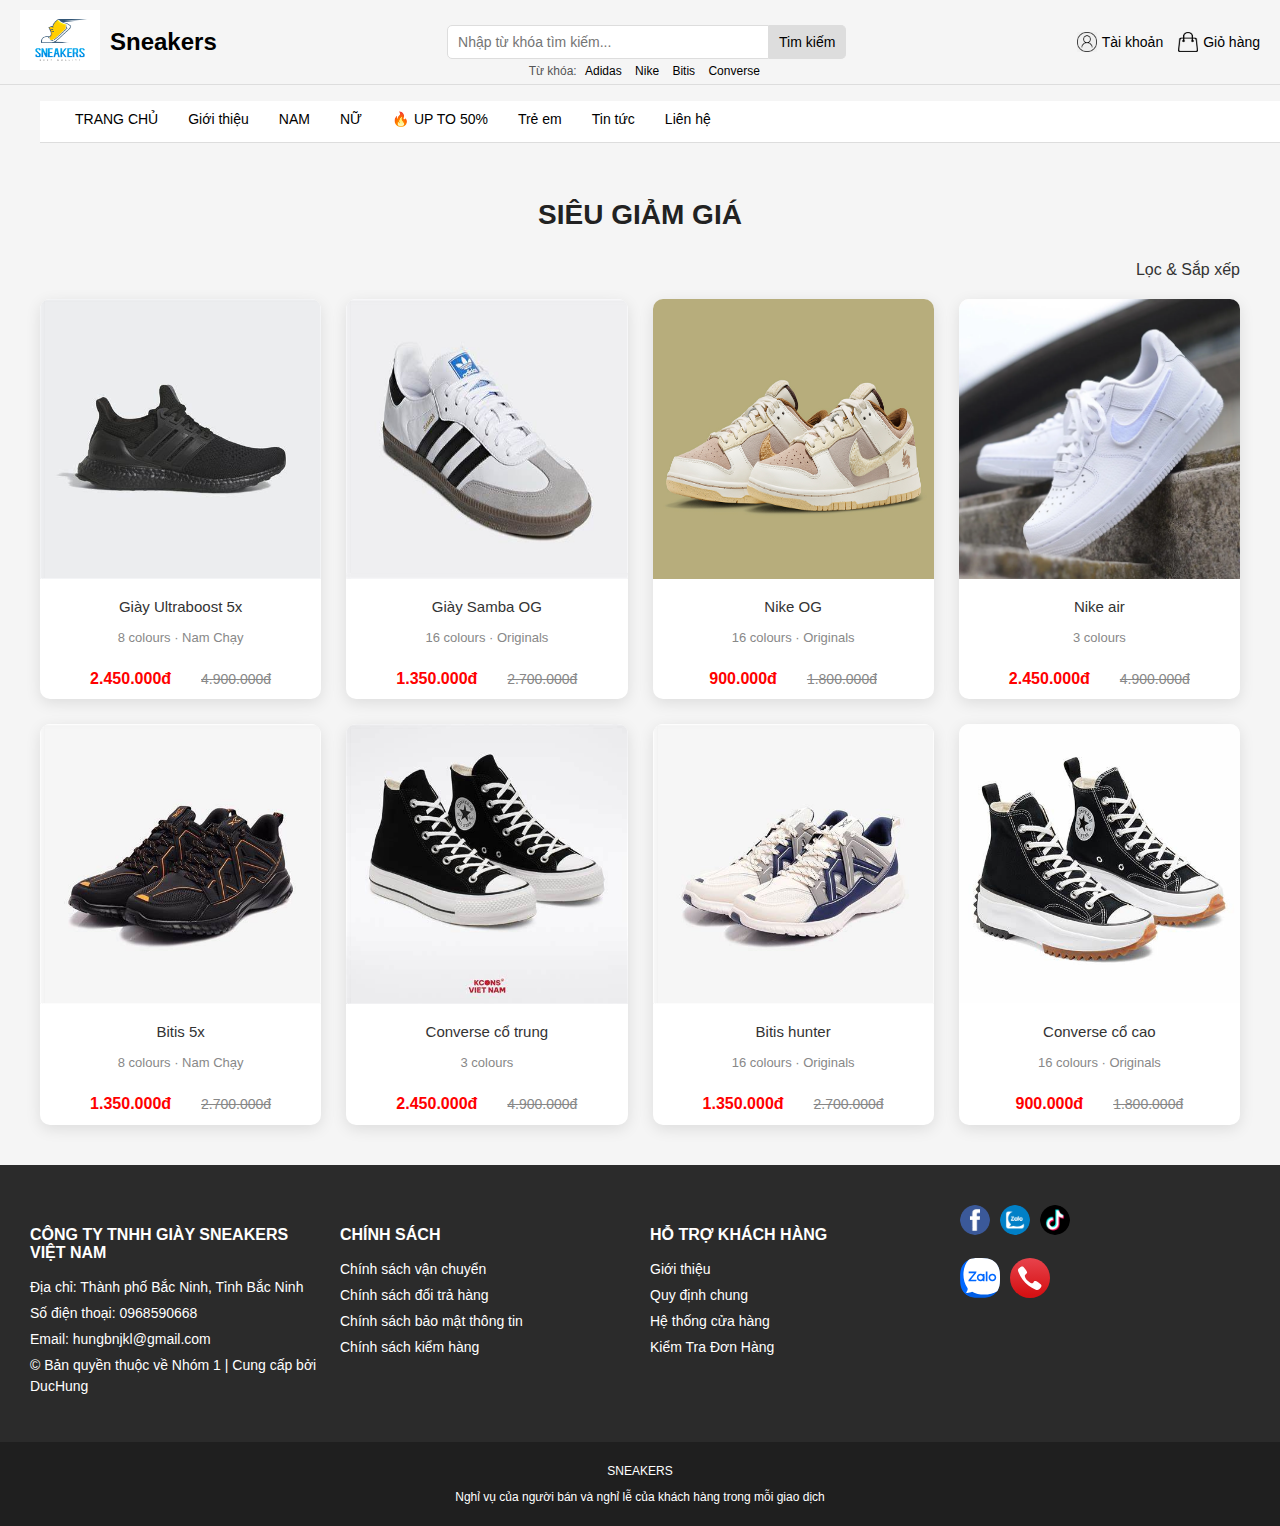
<file: website/spgiamgia.html>
<!DOCTYPE html>
<html lang="en">
<head>
    <meta charset="UTF-8">
    <meta name="viewport" content="width=device-width, initial-scale=1.0">
    <title>Sản phẩm giảm giá</title>
    <link rel="stylesheet" href="header.css">
    <link rel="stylesheet" href="menu.css">
    <link rel="stylesheet" href="giohang.css">
    <link rel="stylesheet" href="spnam.css">
    <link rel="stylesheet" href="footer.css">
    <style>
        .a1{
            text-decoration: none;
            color: black;
        }
    </style>
    <style>
        .product-card .price-container {
            display: flex;
            align-items: center;
            justify-content: center;
            gap: 10px;
            margin: 5px 0;
        }
        .product-card .price-new {
            font-size: 16px;
            color: #ff0000;
            font-weight: bold;
        }
        .product-card .price-old {
            font-size: 14px;
            color: #888;
            text-decoration: line-through;
        }
    </style>
</head>
<body>
    <header class="header">
        <div class="logo">
            <a href="index.html"><img src="logo.jpg" alt="Logo"></a>
            <h1><a href="index.html" class="a1">Sneakers</a></h1>
        </div>
        <div class="search-bar">
            <input type="text" placeholder="Nhập từ khóa tìm kiếm...">
            <button>Tim kiếm</button>
            <div class="search-keywords">
                Từ khóa: 
                <a href="#">Adidas</a>
                <a href="#">Nike</a>
                <a href="#">Bitis</a>
                <a href="#">Converse</a>
            </div>
        </div>
        <div class="user-actions">
            <a href="dangnhap.html"><img src="icon3.jpg" alt="User Icon"> Tài khoản</a>
            <a href="#" class="cart-toggle"><img src="icon2.png" alt="Cart Icon"> Giỏ hàng</a>
        </div>
    </header>
    <div class="cart-overlay" id="cartOverlay">
        <div class="cart-header">
            <h2>GIỎ HÀNG</h2>
            <button onclick="toggleCart()">×</button>
        </div>
    
        <div class="cart-content">
            <div class="cart-item">
                <img src="giohang1.jpg" alt="Product Image">
                <div class="cart-item-details">
                    <h4>GIÀY Nike Air Force 1</h4>
                    <p>520.000đ</p>
                    <div class="quantity-input">
                        <span>Số lượng:</span>
                        <button onclick="changeQuantity(this, -1)">-</button>
                        <input type="number" value="1" min="1">
                        <button onclick="changeQuantity(this, 1)">+</button>
                    </div>
                </div>
            </div>
    
            <div class="cart-item">
                <img src="giohang2.jpg" alt="Product Image">
                <div class="cart-item-details">
                    <h4>GIÀY Adidas Stan Smith</h4>
                    <p>680.000đ</p>
                    <div class="quantity-input">
                        <span>Số lượng:</span>
                        <button onclick="changeQuantity(this, -1)">-</button>
                        <input type="number" value="1" min="1">
                        <button onclick="changeQuantity(this, 1)">+</button>
                    </div>
                </div>
            </div>
    
            <div class="cart-item">
                <img src="giohang3.jpg" alt="Product Image">
                <div class="cart-item-details">
                    <h4>Converse Chuck Taylor All Star</h4>
                    <p>1.000.000đ</p>
                    <div class="quantity-input">
                        <span>Số lượng:</span>
                        <button onclick="changeQuantity(this, -1)">-</button>
                        <input type="number" value="1" min="1">
                        <button onclick="changeQuantity(this, 1)">+</button>
                    </div>
                </div>
            </div>
        </div>
    
        <div class="cart-footer">
            <p>Tổng thanh toán: 2.200.000đ</p>
            <button><a href="thanhtoan.html">MUA NGAY</a></button>
        </div>
    </div>
    
    <script>
        function toggleCart() {
            const cartOverlay = document.getElementById('cartOverlay');
            cartOverlay.classList.toggle('active');
        }
    
        function changeQuantity(button, change) {
            const input = button.parentElement.querySelector('input');
            let value = parseInt(input.value);
            value += change;
            if (value < 1) value = 1;
            input.value = value;
            updateTotal();
        }
    
        function updateTotal() {
            const items = document.querySelectorAll('.cart-item');
            let total = 0;
            items.forEach(item => {
                const price = parseFloat(item.querySelector('p').textContent.replace('đ', '').replace('.', ''));
                const quantity = parseInt(item.querySelector('input').value);
                total += price * quantity;
            });
            document.querySelector('.cart-footer p').textContent = `Tổng thanh toán tạm tính: ${total.toLocaleString('vi-VN')}đ`;
        }
    
        document.querySelector('.cart-toggle').addEventListener('click', toggleCart);
    </script>
    <menu>
        <div class="navbar">
            <a href="index.html">TRANG CHỦ</a>
            <a href="gioithieu.html">Giới thiệu</a>
            <a href="spnam.html">NAM</a>
            <a href="spnu.html">NỮ</a>
            <a href="spgiamgia.html" class="sale">UP TO 50%</a>
            <a href="sptreem.html">Trẻ em</a>
            <a href="tintuc.html">Tin tức</a>
            <a href="#">Liên hệ</a>
        </div>
    </menu>
    <div class="container">
        <div class="tieude">
            <h1>SIÊU GIẢM GIÁ</h1>
        </div>
        <div class="sort">
            <label>Lọc & Sắp xếp</label>
        </div>
        <div class="products">
            <div class="product-card">
                <img src="Adidas/adidas2.jpg" alt="Giày Ultraboost 5x">
                <p>Giày Ultraboost 5x</p>
                <p class="info">8 colours · Nam Chạy</p>
                <div class="price-container">
                    <p class="price-new">2.450.000đ</p>
                    <p class="price-old">4.900.000đ</p>
                </div>
            </div>
            <div class="product-card">
                <img src="Adidas/adidas1.jpg" alt="Giày Samba OG">
                <p>Giày Samba OG</p>
                <p class="info">16 colours · Originals</p>
                <div class="price-container">
                    <p class="price-new">1.350.000đ</p>
                    <p class="price-old">2.700.000đ</p>
                </div>
            </div>
            <div class="product-card">
                <img src="Nike/nike2.jpg" alt="">
                <p>Nike OG</p>
                <p class="info">16 colours · Originals</p>
                <div class="price-container">
                    <p class="price-new">900.000đ</p>
                    <p class="price-old">1.800.000đ</p>
                </div>
            </div>
            <div class="product-card">
                <img src="Nike/nike1.webp" alt="Nike air">
                <p>Nike air</p>
                <p class="info">3 colours</p>
                <div class="price-container">
                    <p class="price-new">2.450.000đ</p>
                    <p class="price-old">4.900.000đ</p>
                </div>
            </div>
            <div class="product-card">
                <img src="Bitis/bitis2.jpg" alt="">
                <p>Bitis 5x</p>
                <p class="info">8 colours · Nam Chạy</p>
                <div class="price-container">
                    <p class="price-new">1.350.000đ</p>
                    <p class="price-old">2.700.000đ</p>
                </div>
            </div>
            <div class="product-card">
                <img src="Conve/co1.jpg" alt="Converse cổ trung">
                <p>Converse cổ trung</p>
                <p class="info">3 colours</p>
                <div class="price-container">
                    <p class="price-new">2.450.000đ</p>
                    <p class="price-old">4.900.000đ</p>
                </div>
            </div>
            <div class="product-card">
                <img src="Bitis/bitis1.jpg" alt="">
                <p>Bitis hunter</p>
                <p class="info">16 colours · Originals</p>
                <div class="price-container">
                    <p class="price-new">1.350.000đ</p>
                    <p class="price-old">2.700.000đ</p>
                </div>
            </div>
            <div class="product-card">
                <img src="Conve/co2.jpg" alt="Converse cổ cao">
                <p>Converse cổ cao</p>
                <p class="info">16 colours · Originals</p>
                <div class="price-container">
                    <p class="price-new">900.000đ</p>
                    <p class="price-old">1.800.000đ</p>
                </div>
            </div>
        </div>
    </div>
    <div class="footer">
        <div class="footer-column">
            <h4>Công Ty TNHH Giày Sneakers Việt Nam</h4>
            <p>Địa chỉ: Thành phố Bắc Ninh, Tỉnh Bắc Ninh</p>
            <p>Số điện thoại: 0968590668</p>
            <p>Email: hungbnjkl@gmail.com</p>
            <p>© Bản quyền thuộc về Nhóm 1 | Cung cấp bởi DucHung</p>
        </div>
        <div class="footer-column">
            <h4>Chính Sách</h4>
            <p><a href="#">Chính sách vận chuyển</a></p>
            <p><a href="#">Chính sách đổi trả hàng</a></p>
            <p><a href="#">Chính sách bảo mật thông tin</a></p>
            <p><a href="#">Chính sách kiểm hàng</a></p>
        </div>
        <div class="footer-column">
            <h4>Hỗ Trợ Khách Hàng</h4>
            <p><a href="#">Giới thiệu</a></p>
            <p><a href="#">Quy định chung</a></p>
            <p><a href="#">Hệ thống cửa hàng</a></p>
            <p><a href="#">Kiểm Tra Đơn Hàng</a></p>
        </div>
        <div class="footer-column">
            <div class="social-icons">
                <a href="#"><img src="icfooter1.webp" alt="Facebook"></a>
                <a href="#"><img src="icfooter2.webp" alt="Zalo"></a>
                <a href="#"><img src="icfooter3.webp" alt="TikTok"></a>
            </div>
            <div class="contact-icons">
                <a href="#"><img src="iclienhe1.svg" alt="Zalo Chat"></a>
                <a href="#"><img src="iclienhe2.svg" alt="Phone"></a>
            </div>
        </div>
    </div>
    <div class="footer-bottom">
        <p>SNEAKERS</p>
        <p>Nghỉ vụ của người bán và nghỉ lễ của khách hàng trong mỗi giao dịch</p>
    </div>
</body>
</html>
</file>
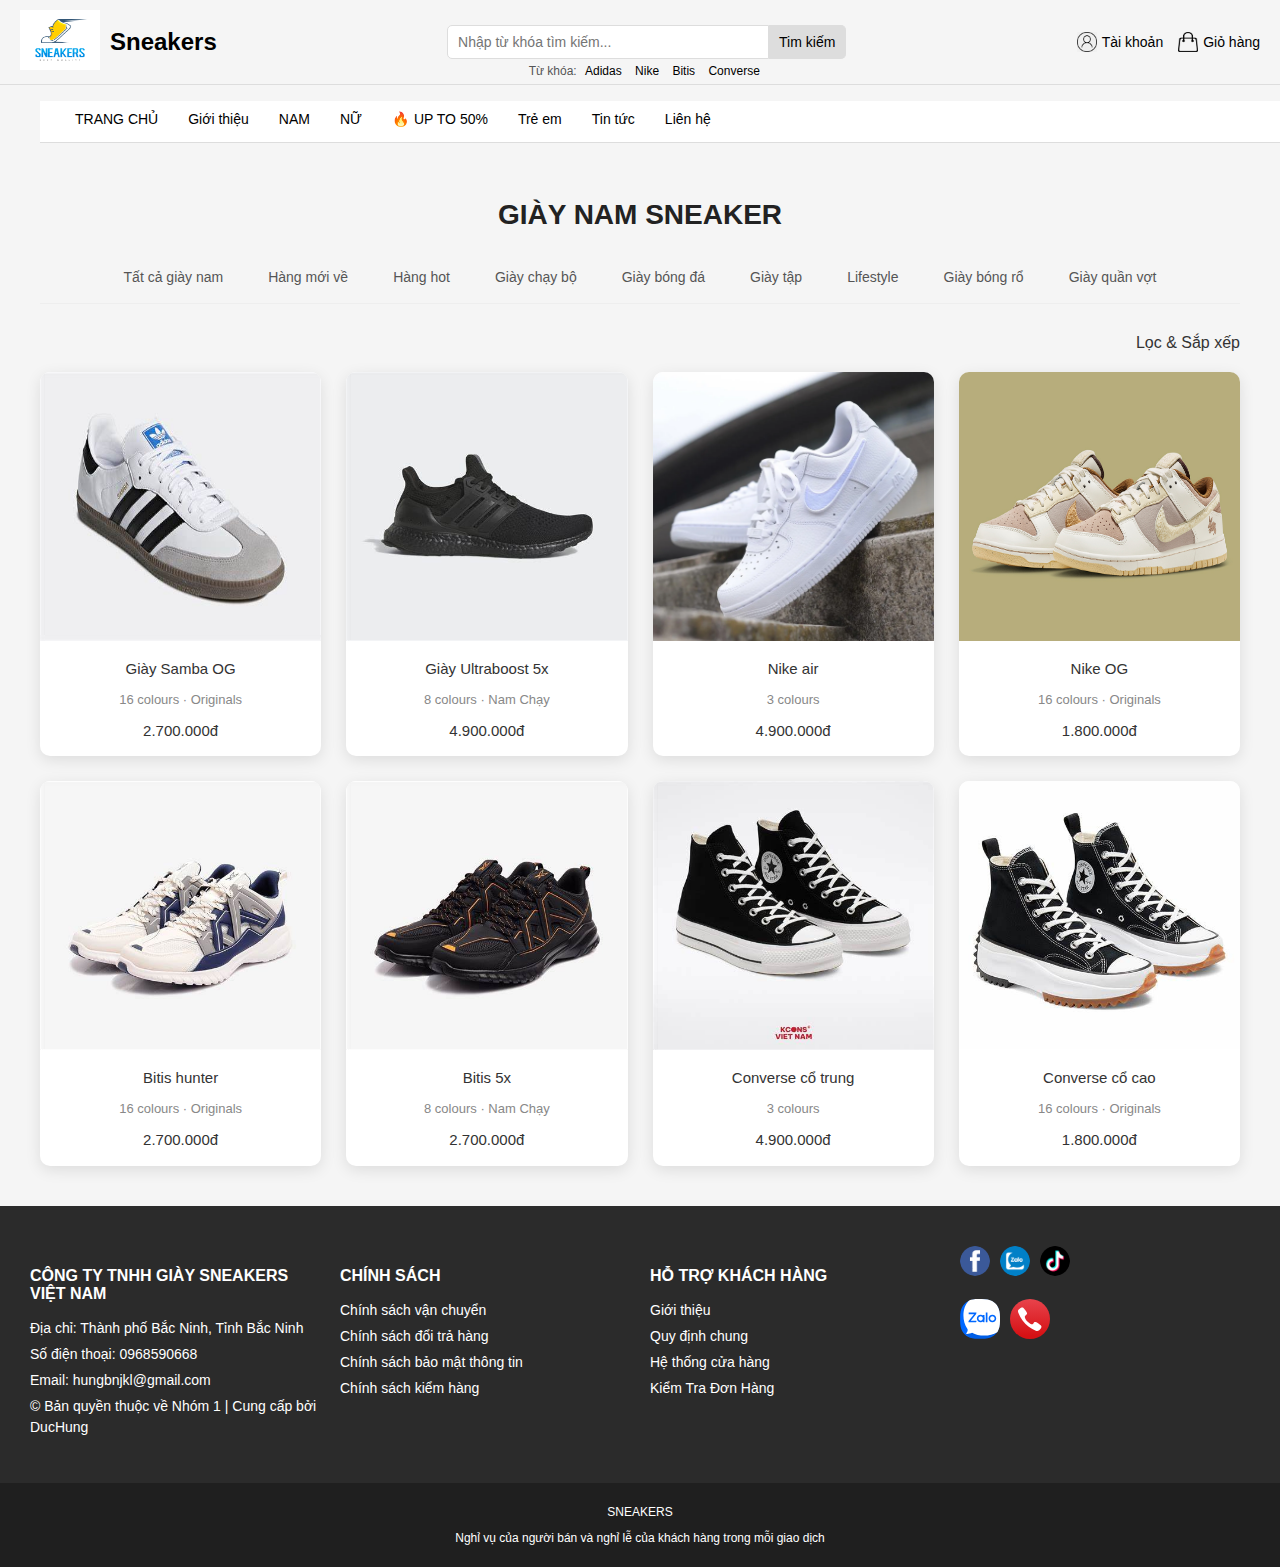
<file: website/spnam.html>
<!DOCTYPE html>
<html lang="en">
<head>
    <meta charset="UTF-8">
    <meta name="viewport" content="width=device-width, initial-scale=1.0">
    <title>Sản phẩm nam</title>
    <link rel="stylesheet" href="header.css">
    <link rel="stylesheet" href="menu.css">
    <link rel="stylesheet" href="giohang.css">
    <link rel="stylesheet" href="spnam.css">
    <link rel="stylesheet" href="footer.css">
    <style>
        .a1{
            text-decoration: none;
            color: black;
        }
    </style>
</head>
<body>
    <header class="header">
        <div class="logo">
            <a href="index.html"><img src="logo.jpg" alt="Logo"></a>
            <h1><a href="index.html" class="a1">Sneakers</a></h1>
        </div>
        <div class="search-bar">
            <input type="text" placeholder="Nhập từ khóa tìm kiếm...">
            <button>Tim kiếm</button>
            <div class="search-keywords">
                Từ khóa: 
                <a href="#">Adidas</a>
                <a href="#">Nike</a>
                <a href="#">Bitis</a>
                <a href="#">Converse</a>
            </div>
        </div>
        <div class="user-actions">
            <a href="dangnhap.html"><img src="icon3.jpg" alt="User Icon"> Tài khoản</a>
            <a href="#" class="cart-toggle"><img src="icon2.png" alt="Cart Icon"> Giỏ hàng</a>
        </div>
    </header>
    <div class="cart-overlay" id="cartOverlay">
        <div class="cart-header">
            <h2>GIỎ HÀNG</h2>
            <button onclick="toggleCart()">×</button>
        </div>
    
        <div class="cart-content">
            <div class="cart-item">
                <img src="giohang1.jpg" alt="Product Image">
                <div class="cart-item-details">
                    <h4>GIÀY Nike Air Force 1</h4>
                    <p>520.000đ</p>
                    <div class="quantity-input">
                        <span>Số lượng:</span>
                        <button onclick="changeQuantity(this, -1)">-</button>
                        <input type="number" value="1" min="1">
                        <button onclick="changeQuantity(this, 1)">+</button>
                    </div>
                </div>
            </div>
    
            <div class="cart-item">
                <img src="giohang2.jpg" alt="Product Image">
                <div class="cart-item-details">
                    <h4>GIÀY Adidas Stan Smith</h4>
                    <p>680.000đ</p>
                    <div class="quantity-input">
                        <span>Số lượng:</span>
                        <button onclick="changeQuantity(this, -1)">-</button>
                        <input type="number" value="1" min="1">
                        <button onclick="changeQuantity(this, 1)">+</button>
                    </div>
                </div>
            </div>
    
            <div class="cart-item">
                <img src="giohang3.jpg" alt="Product Image">
                <div class="cart-item-details">
                    <h4>Converse Chuck Taylor All Star</h4>
                    <p>1.000.000đ</p>
                    <div class="quantity-input">
                        <span>Số lượng:</span>
                        <button onclick="changeQuantity(this, -1)">-</button>
                        <input type="number" value="1" min="1">
                        <button onclick="changeQuantity(this, 1)">+</button>
                    </div>
                </div>
            </div>
        </div>
    
        <div class="cart-footer">
            <p>Tổng thanh toán: 2.200.000đ</p>
            <button><a href="thanhtoan.html">MUA NGAY</a></button>
        </div>
    </div>
    
    <script>
        function toggleCart() {
            const cartOverlay = document.getElementById('cartOverlay');
            cartOverlay.classList.toggle('active');
        }
    
        function changeQuantity(button, change) {
            const input = button.parentElement.querySelector('input');
            let value = parseInt(input.value);
            value += change;
            if (value < 1) value = 1;
            input.value = value;
            updateTotal();
        }
    
        function updateTotal() {
            const items = document.querySelectorAll('.cart-item');
            let total = 0;
            items.forEach(item => {
                const price = parseFloat(item.querySelector('p').textContent.replace('đ', '').replace('.', ''));
                const quantity = parseInt(item.querySelector('input').value);
                total += price * quantity;
            });
            document.querySelector('.cart-footer p').textContent = `Tổng thanh toán tạm tính: ${total.toLocaleString('vi-VN')}đ`;
        }
    
        document.querySelector('.cart-toggle').addEventListener('click', toggleCart);
    </script>
    <menu>
        <div class="navbar">
            <a href="index.html">TRANG CHỦ</a>
            <a href="gioithieu.html">Giới thiệu</a>
            <a href="spnam.html">NAM</a>
            <a href="spnu.html">NỮ</a>
            <a href="spgiamgia.html" class="sale">UP TO 50%</a>
            <a href="sptreem.html">Trẻ em</a>
            <a href="tintuc.html">Tin tức</a>
            <a href="lienhe.html">Liên hệ</a>
        </div>
    </menu>
    <div class="container">
        <div class="tieude">
            <h1>GIÀY NAM SNEAKER</h1>
        </div>
        <div class="tabs">
            <a href="#">Tất cả giày nam</a>
            <a href="#">Hàng mới về</a>
            <a href="#">Hàng hot</a>
            <a href="#">Giày chạy bộ</a>
            <a href="#">Giày bóng đá</a>
            <a href="#">Giày tập</a>
            <a href="#">Lifestyle</a>
            <a href="#">Giày bóng rổ</a>
            <a href="#">Giày quần vợt</a>
        </div>
        <div class="sort">
            <label>Lọc & Sắp xếp</label>
        </div>
        <div class="products">
            <div class="product-card">
                <img src="Adidas/adidas1.jpg" alt="Giày Samba OG">
                <p>Giày Samba OG</p>
                <p class="info">16 colours · Originals</p>
                <p class="price">2.700.000đ</p>
            </div>
            <div class="product-card">
                <img src="Adidas/adidas2.jpg" alt="Giày Ultraboost 5x">
                <p>Giày Ultraboost 5x</p>
                <p class="info">8 colours · Nam Chạy</p>
                <p class="price">4.900.000đ</p>
            </div>
            <div class="product-card">
                <img src="Nike/nike1.webp" alt="Nike air">
                <p>Nike air</p>
                <p class="info">3 colours</p>
                <p class="price">4.900.000đ</p>
            </div>
            <div class="product-card">
                <img src="Nike/nike2.jpg" alt="">
                <p>Nike OG</p>
                <p class="info">16 colours · Originals</p>
                <p class="price">1.800.000đ</p>
            </div>
            <div class="product-card">
                <img src="Bitis/bitis1.jpg" alt="">
                <p>Bitis hunter</p>
                <p class="info">16 colours · Originals</p>
                <p class="price">2.700.000đ</p> 
            </div>
            <div class="product-card">
                <img src="Bitis/bitis2.jpg" alt="">
                <p>Bitis 5x</p>
                <p class="info">8 colours · Nam Chạy</p>
                <p class="price">2.700.000đ</p> 
            </div>
            <div class="product-card">
                <img src="Conve/co1.jpg" alt="Converse cổ trung">
                <p>Converse cổ trung</p>
                <p class="info">3 colours</p>
                <p class="price">4.900.000đ</p>
            </div>
            <div class="product-card">
                <img src="Conve/co2.jpg" alt="Converse cổ cao">
                <p>Converse cổ cao</p>
                <p class="info">16 colours · Originals</p>
                <p class="price">1.800.000đ</p>
            </div>
        </div>
    </div>
    <div class="footer">
        <div class="footer-column">
            <h4>Công Ty TNHH Giày Sneakers Việt Nam</h4>
            <p>Địa chỉ: Thành phố Bắc Ninh, Tỉnh Bắc Ninh</p>
            <p>Số điện thoại: 0968590668</p>
            <p>Email: hungbnjkl@gmail.com</p>
            <p>© Bản quyền thuộc về Nhóm 1 | Cung cấp bởi DucHung</p>
        </div>
        <div class="footer-column">
            <h4>Chính Sách</h4>
            <p><a href="#">Chính sách vận chuyển</a></p>
            <p><a href="#">Chính sách đổi trả hàng</a></p>
            <p><a href="#">Chính sách bảo mật thông tin</a></p>
            <p><a href="#">Chính sách kiểm hàng</a></p>
        </div>
        <div class="footer-column">
            <h4>Hỗ Trợ Khách Hàng</h4>
            <p><a href="#">Giới thiệu</a></p>
            <p><a href="#">Quy định chung</a></p>
            <p><a href="#">Hệ thống cửa hàng</a></p>
            <p><a href="#">Kiểm Tra Đơn Hàng</a></p>
        </div>
        <div class="footer-column">
            <div class="social-icons">
                <a href="#"><img src="icfooter1.webp" alt="Facebook"></a>
                <a href="#"><img src="icfooter2.webp" alt="Zalo"></a>
                <a href="#"><img src="icfooter3.webp" alt="TikTok"></a>
            </div>
            <div class="contact-icons">
                <a href="#"><img src="iclienhe1.svg" alt="Zalo Chat"></a>
                <a href="#"><img src="iclienhe2.svg" alt="Phone"></a>
            </div>
        </div>
    </div>
    <div class="footer-bottom">
        <p>SNEAKERS</p>
        <p>Nghỉ vụ của người bán và nghỉ lễ của khách hàng trong mỗi giao dịch</p>
    </div>
</body>
</html>
</file>
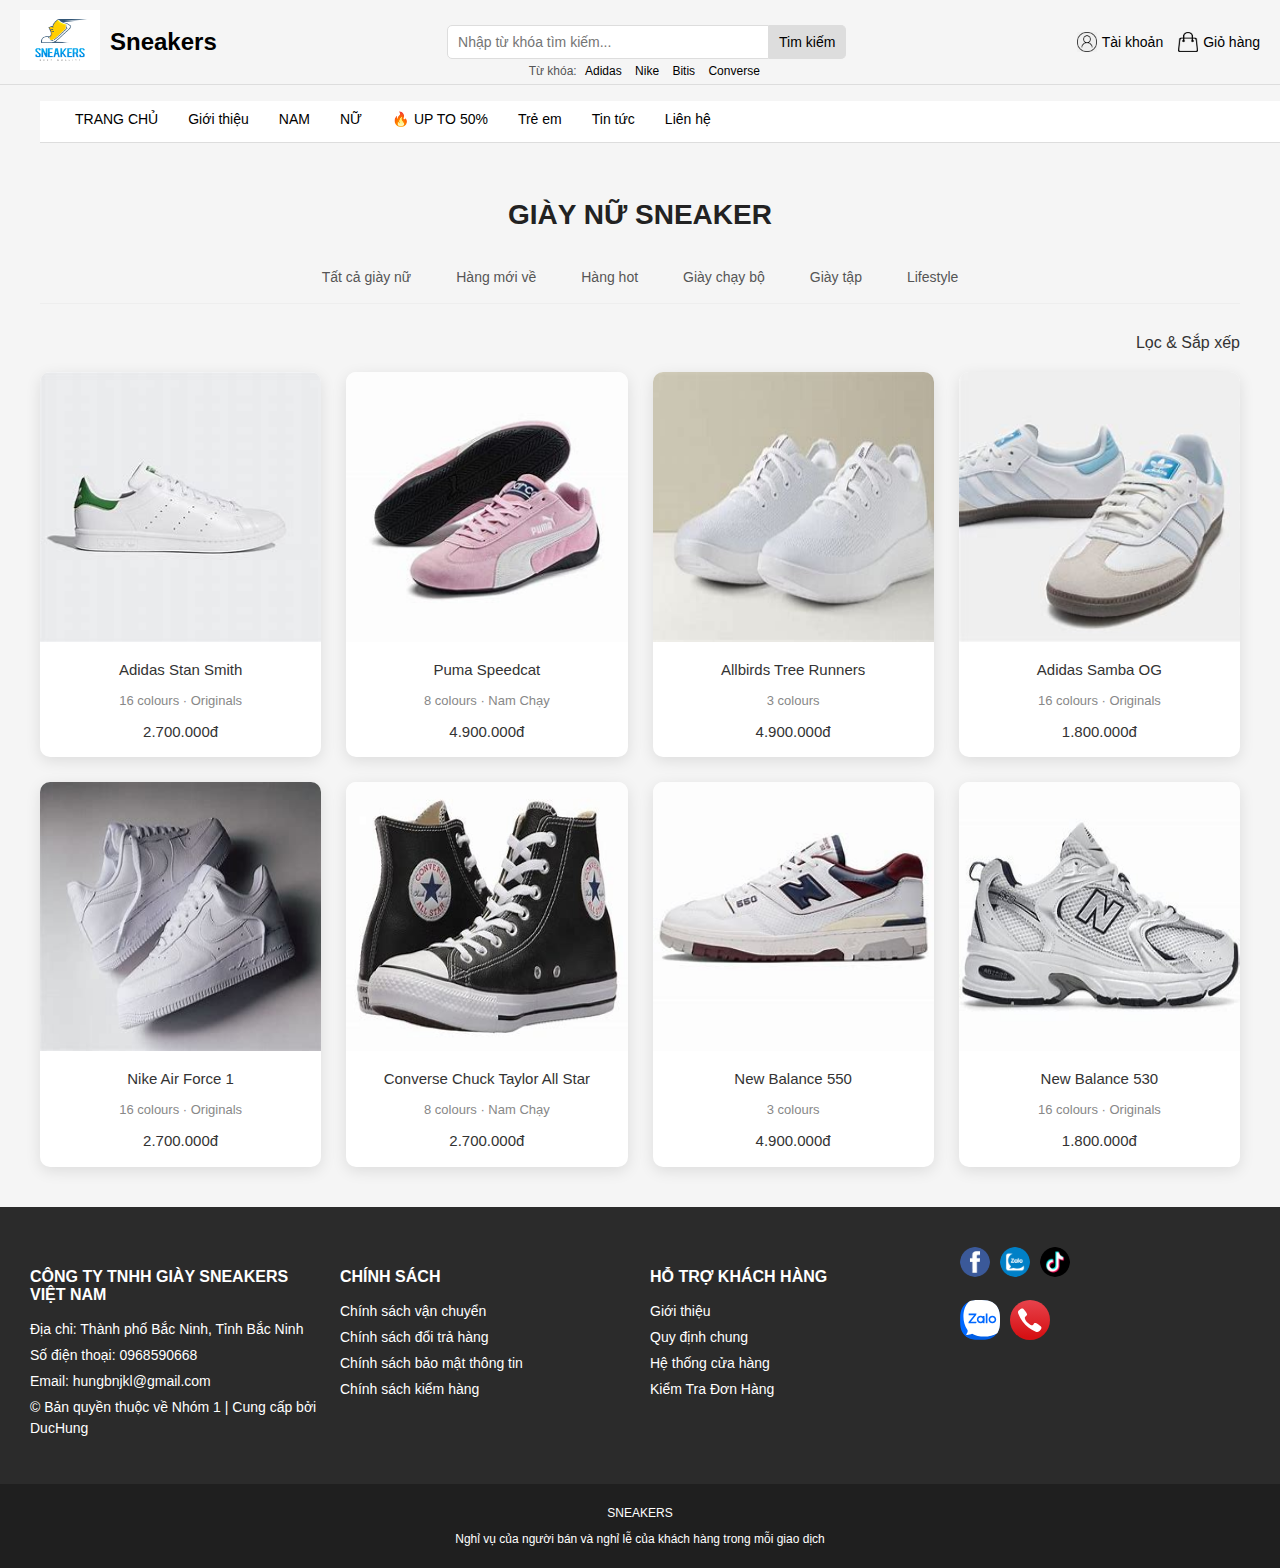
<file: website/spnu.html>
<!DOCTYPE html>
<html lang="en">
<head>
    <meta charset="UTF-8">
    <meta name="viewport" content="width=device-width, initial-scale=1.0">
    <title>Sản phẩm nữ</title>
    <link rel="stylesheet" href="header.css">
    <link rel="stylesheet" href="menu.css">
    <link rel="stylesheet" href="giohang.css">
    <link rel="stylesheet" href="spnam.css">
    <link rel="stylesheet" href="footer.css">
    <style>
        .a1{
            text-decoration: none;
            color: black;
        }
    </style>
</head>
<body>
    <header class="header">
        <div class="logo">
            <a href="index.html"><img src="logo.jpg" alt="Logo"></a>
            <h1><a href="index.html" class="a1">Sneakers</a></h1>
        </div>
        <div class="search-bar">
            <input type="text" placeholder="Nhập từ khóa tìm kiếm...">
            <button>Tim kiếm</button>
            <div class="search-keywords">
                Từ khóa: 
                <a href="#">Adidas</a>
                <a href="#">Nike</a>
                <a href="#">Bitis</a>
                <a href="#">Converse</a>
            </div>
        </div>
        <div class="user-actions">
            <a href="dangnhap.html"><img src="icon3.jpg" alt="User Icon"> Tài khoản</a>
            <a href="#" class="cart-toggle"><img src="icon2.png" alt="Cart Icon"> Giỏ hàng</a>
        </div>
    </header>
    <div class="cart-overlay" id="cartOverlay">
        <div class="cart-header">
            <h2>GIỎ HÀNG</h2>
            <button onclick="toggleCart()">×</button>
        </div>
    
        <div class="cart-content">
            <div class="cart-item">
                <img src="giohang1.jpg" alt="Product Image">
                <div class="cart-item-details">
                    <h4>GIÀY Nike Air Force 1</h4>
                    <p>520.000đ</p>
                    <div class="quantity-input">
                        <span>Số lượng:</span>
                        <button onclick="changeQuantity(this, -1)">-</button>
                        <input type="number" value="1" min="1">
                        <button onclick="changeQuantity(this, 1)">+</button>
                    </div>
                </div>
            </div>
    
            <div class="cart-item">
                <img src="giohang2.jpg" alt="Product Image">
                <div class="cart-item-details">
                    <h4>GIÀY Adidas Stan Smith</h4>
                    <p>680.000đ</p>
                    <div class="quantity-input">
                        <span>Số lượng:</span>
                        <button onclick="changeQuantity(this, -1)">-</button>
                        <input type="number" value="1" min="1">
                        <button onclick="changeQuantity(this, 1)">+</button>
                    </div>
                </div>
            </div>
    
            <div class="cart-item">
                <img src="giohang3.jpg" alt="Product Image">
                <div class="cart-item-details">
                    <h4>Converse Chuck Taylor All Star</h4>
                    <p>1.000.000đ</p>
                    <div class="quantity-input">
                        <span>Số lượng:</span>
                        <button onclick="changeQuantity(this, -1)">-</button>
                        <input type="number" value="1" min="1">
                        <button onclick="changeQuantity(this, 1)">+</button>
                    </div>
                </div>
            </div>
        </div>
    
        <div class="cart-footer">
            <p>Tổng thanh toán: 2.200.000đ</p>
            <button><a href="thanhtoan.html">MUA NGAY</a></button>
        </div>
    </div>
    
    <script>
        function toggleCart() {
            const cartOverlay = document.getElementById('cartOverlay');
            cartOverlay.classList.toggle('active');
        }
    
        function changeQuantity(button, change) {
            const input = button.parentElement.querySelector('input');
            let value = parseInt(input.value);
            value += change;
            if (value < 1) value = 1;
            input.value = value;
            updateTotal();
        }
    
        function updateTotal() {
            const items = document.querySelectorAll('.cart-item');
            let total = 0;
            items.forEach(item => {
                const price = parseFloat(item.querySelector('p').textContent.replace('đ', '').replace('.', ''));
                const quantity = parseInt(item.querySelector('input').value);
                total += price * quantity;
            });
            document.querySelector('.cart-footer p').textContent = `Tổng thanh toán tạm tính: ${total.toLocaleString('vi-VN')}đ`;
        }
    
        document.querySelector('.cart-toggle').addEventListener('click', toggleCart);
    </script>
    <menu>
        <div class="navbar">
            <a href="index.html">TRANG CHỦ</a>
            <a href="gioithieu.html">Giới thiệu</a>
            <a href="spnam.html">NAM</a>
            <a href="spnu.html">NỮ</a>
            <a href="spgiamgia.html" class="sale">UP TO 50%</a>
            <a href="sptreem.html">Trẻ em</a>
            <a href="tintuc.html">Tin tức</a>
            <a href="lienhe.html">Liên hệ</a>
        </div>
    </menu>
    <div class="container">
        <div class="tieude">
            <h1>GIÀY NỮ SNEAKER</h1>
        </div>
        <div class="tabs">
            <a href="#">Tất cả giày nữ</a>
            <a href="#">Hàng mới về</a>
            <a href="#">Hàng hot</a>
            <a href="#">Giày chạy bộ</a>
            <a href="#">Giày tập</a>
            <a href="#">Lifestyle</a>
        </div>
        <div class="sort">
            <label>Lọc & Sắp xếp</label>
        </div>
        <div class="products">
            <div class="product-card">
                <img src="giaynu/nu1.jpg" alt="Adidas Stan Smith">
                <p>Adidas Stan Smith</p>
                <p class="info">16 colours · Originals</p>
                <p class="price">2.700.000đ</p>
            </div>
            <div class="product-card">
                <img src="giaynu/nu2.jpg" alt="Puma Speedcat">
                <p>Puma Speedcat</p>
                <p class="info">8 colours · Nam Chạy</p>
                <p class="price">4.900.000đ</p>
            </div>
            <div class="product-card">
                <img src="giaynu/nu3.jpg" alt=" Allbirds Tree Runners">
                <p> Allbirds Tree Runners</p>
                <p class="info">3 colours</p>
                <p class="price">4.900.000đ</p>
            </div>
            <div class="product-card">
                <img src="giaynu/nu4.jpg" alt="Adidas Samba OG">
                <p>Adidas Samba OG</p>
                <p class="info">16 colours · Originals</p>
                <p class="price">1.800.000đ</p>
            </div>
            <div class="product-card">
                <img src="giaynu/nu5.jpg" alt="Nike Air Force 1">
                <p>Nike Air Force 1</p>
                <p class="info">16 colours · Originals</p>
                <p class="price">2.700.000đ</p> 
            </div>
            <div class="product-card">
                <img src="giaynu/nu6.jpg" alt="Converse Chuck Taylor All Star">
                <p>Converse Chuck Taylor All Star</p>
                <p class="info">8 colours · Nam Chạy</p>
                <p class="price">2.700.000đ</p> 
            </div>
            <div class="product-card">
                <img src="giaynu/nu7.jpg" alt="New Balance 550">
                <p>New Balance 550</p>
                <p class="info">3 colours</p>
                <p class="price">4.900.000đ</p>
            </div>
            <div class="product-card">
                <img src="giaynu/nu8.jpg" alt="New Balance 530">
                <p>New Balance 530</p>
                <p class="info">16 colours · Originals</p>
                <p class="price">1.800.000đ</p>
            </div>
        </div>
    </div>
    <div class="footer">
        <div class="footer-column">
            <h4>Công Ty TNHH Giày Sneakers Việt Nam</h4>
            <p>Địa chỉ: Thành phố Bắc Ninh, Tỉnh Bắc Ninh</p>
            <p>Số điện thoại: 0968590668</p>
            <p>Email: hungbnjkl@gmail.com</p>
            <p>© Bản quyền thuộc về Nhóm 1 | Cung cấp bởi DucHung</p>
        </div>
        <div class="footer-column">
            <h4>Chính Sách</h4>
            <p><a href="#">Chính sách vận chuyển</a></p>
            <p><a href="#">Chính sách đổi trả hàng</a></p>
            <p><a href="#">Chính sách bảo mật thông tin</a></p>
            <p><a href="#">Chính sách kiểm hàng</a></p>
        </div>
        <div class="footer-column">
            <h4>Hỗ Trợ Khách Hàng</h4>
            <p><a href="#">Giới thiệu</a></p>
            <p><a href="#">Quy định chung</a></p>
            <p><a href="#">Hệ thống cửa hàng</a></p>
            <p><a href="#">Kiểm Tra Đơn Hàng</a></p>
        </div>
        <div class="footer-column">
            <div class="social-icons">
                <a href="#"><img src="icfooter1.webp" alt="Facebook"></a>
                <a href="#"><img src="icfooter2.webp" alt="Zalo"></a>
                <a href="#"><img src="icfooter3.webp" alt="TikTok"></a>
            </div>
            <div class="contact-icons">
                <a href="#"><img src="iclienhe1.svg" alt="Zalo Chat"></a>
                <a href="#"><img src="iclienhe2.svg" alt="Phone"></a>
            </div>
        </div>
    </div>
    <div class="footer-bottom">
        <p>SNEAKERS</p>
        <p>Nghỉ vụ của người bán và nghỉ lễ của khách hàng trong mỗi giao dịch</p>
    </div>
</body>
</html>
</file>
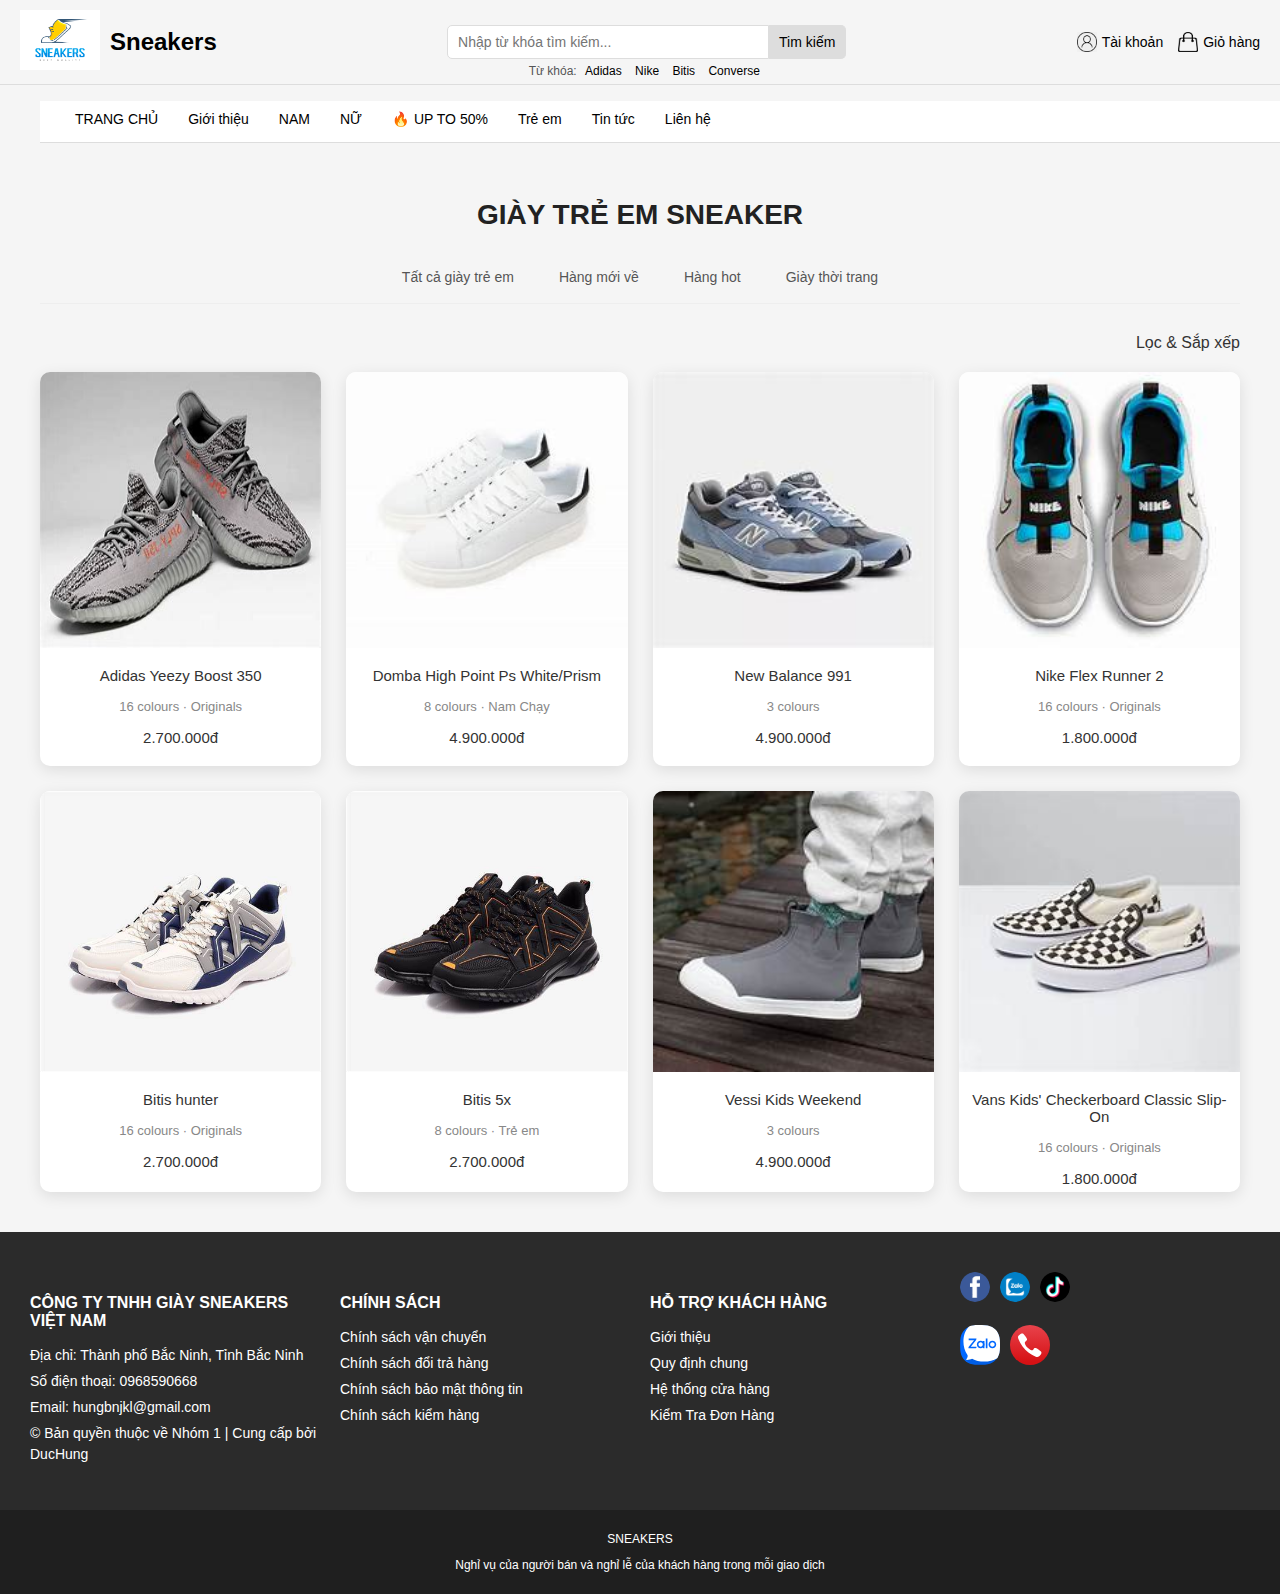
<file: website/sptreem.html>
<!DOCTYPE html>
<html lang="en">
<head>
    <meta charset="UTF-8">
    <meta name="viewport" content="width=device-width, initial-scale=1.0">
    <title>Sản phẩm trẻ em</title>
    <link rel="stylesheet" href="header.css">
    <link rel="stylesheet" href="menu.css">
    <link rel="stylesheet" href="giohang.css">
    <link rel="stylesheet" href="spnam.css">
    <link rel="stylesheet" href="footer.css">
    <style>
        .a1{
            text-decoration: none;
            color: black;
        }
    </style>
</head>
<body>
    <header class="header">
        <div class="logo">
            <a href="index.html"><img src="logo.jpg" alt="Logo"></a>
            <h1><a href="index.html" class="a1">Sneakers</a></h1>
        </div>
        <div class="search-bar">
            <input type="text" placeholder="Nhập từ khóa tìm kiếm...">
            <button>Tim kiếm</button>
            <div class="search-keywords">
                Từ khóa: 
                <a href="#">Adidas</a>
                <a href="#">Nike</a>
                <a href="#">Bitis</a>
                <a href="#">Converse</a>
            </div>
        </div>
        <div class="user-actions">
            <a href="dangnhap.html"><img src="icon3.jpg" alt="User Icon"> Tài khoản</a>
            <a href="#" class="cart-toggle"><img src="icon2.png" alt="Cart Icon"> Giỏ hàng</a>
        </div>
    </header>
    <div class="cart-overlay" id="cartOverlay">
        <div class="cart-header">
            <h2>GIỎ HÀNG</h2>
            <button onclick="toggleCart()">×</button>
        </div>
    
        <div class="cart-content">
            <div class="cart-item">
                <img src="giohang1.jpg" alt="Product Image">
                <div class="cart-item-details">
                    <h4>GIÀY Nike Air Force 1</h4>
                    <p>520.000đ</p>
                    <div class="quantity-input">
                        <span>Số lượng:</span>
                        <button onclick="changeQuantity(this, -1)">-</button>
                        <input type="number" value="1" min="1">
                        <button onclick="changeQuantity(this, 1)">+</button>
                    </div>
                </div>
            </div>
    
            <div class="cart-item">
                <img src="giohang2.jpg" alt="Product Image">
                <div class="cart-item-details">
                    <h4>GIÀY Adidas Stan Smith</h4>
                    <p>680.000đ</p>
                    <div class="quantity-input">
                        <span>Số lượng:</span>
                        <button onclick="changeQuantity(this, -1)">-</button>
                        <input type="number" value="1" min="1">
                        <button onclick="changeQuantity(this, 1)">+</button>
                    </div>
                </div>
            </div>
    
            <div class="cart-item">
                <img src="giohang3.jpg" alt="Product Image">
                <div class="cart-item-details">
                    <h4>Converse Chuck Taylor All Star</h4>
                    <p>1.000.000đ</p>
                    <div class="quantity-input">
                        <span>Số lượng:</span>
                        <button onclick="changeQuantity(this, -1)">-</button>
                        <input type="number" value="1" min="1">
                        <button onclick="changeQuantity(this, 1)">+</button>
                    </div>
                </div>
            </div>
        </div>
    
        <div class="cart-footer">
            <p>Tổng thanh toán: 2.200.000đ</p>
            <button><a href="thanhtoan.html">MUA NGAY</a></button>
        </div>
    </div>
    
    <script>
        function toggleCart() {
            const cartOverlay = document.getElementById('cartOverlay');
            cartOverlay.classList.toggle('active');
        }
    
        function changeQuantity(button, change) {
            const input = button.parentElement.querySelector('input');
            let value = parseInt(input.value);
            value += change;
            if (value < 1) value = 1;
            input.value = value;
            updateTotal();
        }
    
        function updateTotal() {
            const items = document.querySelectorAll('.cart-item');
            let total = 0;
            items.forEach(item => {
                const price = parseFloat(item.querySelector('p').textContent.replace('đ', '').replace('.', ''));
                const quantity = parseInt(item.querySelector('input').value);
                total += price * quantity;
            });
            document.querySelector('.cart-footer p').textContent = `Tổng thanh toán tạm tính: ${total.toLocaleString('vi-VN')}đ`;
        }
    
        document.querySelector('.cart-toggle').addEventListener('click', toggleCart);
    </script>
    <menu>
        <div class="navbar">
            <a href="index.html">TRANG CHỦ</a>
            <a href="gioithieu.html">Giới thiệu</a>
            <a href="spnam.html">NAM</a>
            <a href="spnu.html">NỮ</a>
            <a href="spgiamgia.html" class="sale">UP TO 50%</a>
            <a href="sptreem.html">Trẻ em</a>
            <a href="tintuc.html">Tin tức</a>
            <a href="lienhe.html">Liên hệ</a>
        </div>
    </menu>
    <div class="container">
        <div class="tieude">
            <h1>GIÀY TRẺ EM SNEAKER</h1>
        </div>
        <div class="tabs">
            <a href="#">Tất cả giày trẻ em</a>
            <a href="#">Hàng mới về</a>
            <a href="#">Hàng hot</a>
            <a href="#">Giày thời trang</a>
        </div>
        <div class="sort">
            <label>Lọc & Sắp xếp</label>
        </div>
        <div class="products">
            <div class="product-card">
                <img src="giaytreem/so1.jpg" alt="Adidas Yeezy Boost 350">
                <p>Adidas Yeezy Boost 350</p>
                <p class="info">16 colours · Originals</p>
                <p class="price">2.700.000đ</p>
            </div>
            <div class="product-card">
                <img src="giaytreem/so2.jpg" alt="Domba High Point Ps White/Prism">
                <p>Domba High Point Ps White/Prism</p>
                <p class="info">8 colours · Nam Chạy</p>
                <p class="price">4.900.000đ</p>
            </div>
            <div class="product-card">
                <img src="giaytreem/so3.jpg" alt="New Balance 991">
                <p>New Balance 991</p>
                <p class="info">3 colours</p>
                <p class="price">4.900.000đ</p>
            </div>
            <div class="product-card">
                <img src="giaytreem/so4.jpg" alt="">
                <p>Nike Flex Runner 2</p>
                <p class="info">16 colours · Originals</p>
                <p class="price">1.800.000đ</p>
            </div>
            <div class="product-card">
                <img src="Bitis/bitis1.jpg" alt="">
                <p>Bitis hunter</p>
                <p class="info">16 colours · Originals</p>
                <p class="price">2.700.000đ</p> 
            </div>
            <div class="product-card">
                <img src="Bitis/bitis2.jpg" alt="">
                <p>Bitis 5x</p>
                <p class="info">8 colours · Trẻ em</p>
                <p class="price">2.700.000đ</p> 
            </div>
            <div class="product-card">
                <img src="giaytreem/so5.jpg" alt="">
                <p>Vessi Kids Weekend</p>
                <p class="info">3 colours</p>
                <p class="price">4.900.000đ</p>
            </div>
            <div class="product-card">
                <img src="giaytreem/so6.jpg" alt="Vans Kids' Checkerboard Classic Slip-On">
                <p>Vans Kids' Checkerboard Classic Slip-On</p>
                <p class="info">16 colours · Originals</p>
                <p class="price">1.800.000đ</p>
            </div>
        </div>
    </div>
    <div class="footer">
        <div class="footer-column">
            <h4>Công Ty TNHH Giày Sneakers Việt Nam</h4>
            <p>Địa chỉ: Thành phố Bắc Ninh, Tỉnh Bắc Ninh</p>
            <p>Số điện thoại: 0968590668</p>
            <p>Email: hungbnjkl@gmail.com</p>
            <p>© Bản quyền thuộc về Nhóm 1 | Cung cấp bởi DucHung</p>
        </div>
        <div class="footer-column">
            <h4>Chính Sách</h4>
            <p><a href="#">Chính sách vận chuyển</a></p>
            <p><a href="#">Chính sách đổi trả hàng</a></p>
            <p><a href="#">Chính sách bảo mật thông tin</a></p>
            <p><a href="#">Chính sách kiểm hàng</a></p>
        </div>
        <div class="footer-column">
            <h4>Hỗ Trợ Khách Hàng</h4>
            <p><a href="#">Giới thiệu</a></p>
            <p><a href="#">Quy định chung</a></p>
            <p><a href="#">Hệ thống cửa hàng</a></p>
            <p><a href="#">Kiểm Tra Đơn Hàng</a></p>
        </div>
        <div class="footer-column">
            <div class="social-icons">
                <a href="#"><img src="icfooter1.webp" alt="Facebook"></a>
                <a href="#"><img src="icfooter2.webp" alt="Zalo"></a>
                <a href="#"><img src="icfooter3.webp" alt="TikTok"></a>
            </div>
            <div class="contact-icons">
                <a href="#"><img src="iclienhe1.svg" alt="Zalo Chat"></a>
                <a href="#"><img src="iclienhe2.svg" alt="Phone"></a>
            </div>
        </div>
    </div>
    <div class="footer-bottom">
        <p>SNEAKERS</p>
        <p>Nghỉ vụ của người bán và nghỉ lễ của khách hàng trong mỗi giao dịch</p>
    </div>
</body>
</html>
</file>
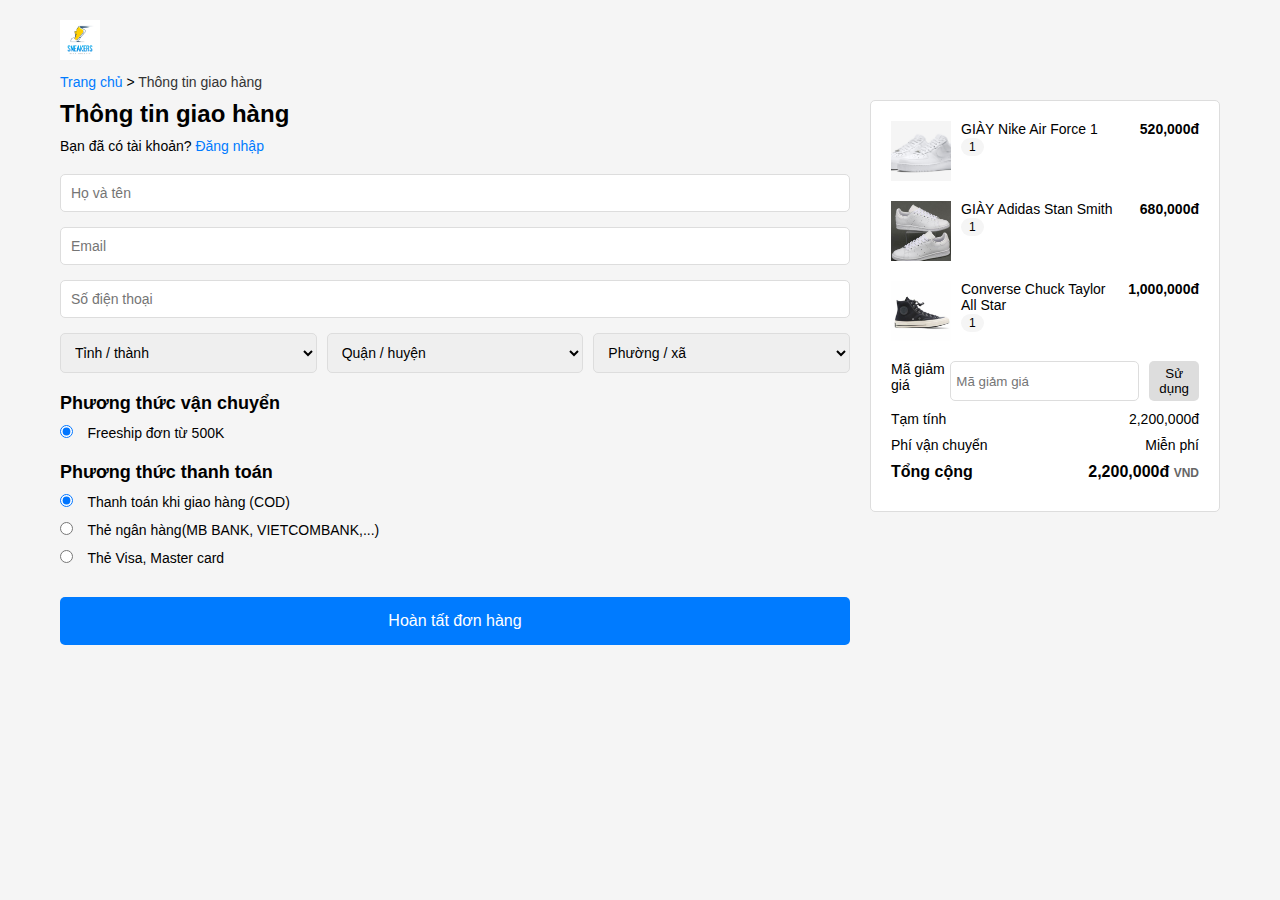
<file: website/thanhtoan.html>
<!DOCTYPE html>
<html lang="vi">
<head>
    <meta charset="UTF-8">
    <meta name="viewport" content="width=device-width, initial-scale=1.0">
    <title>Thanh toán</title>
    <link rel="stylesheet" href="thanhtoan.css">
</head>
<body>
    <div class="container">
        <div class="logo">
            <img src="logo.jpg" alt="Logo">
        </div>

        <div class="breadcrumb">
            <a href="index.html">Trang chủ</a> > <span>Thông tin giao hàng</span>
        </div>

        <div class="main-content">
            <div class="left-section">
                <h2>Thông tin giao hàng</h2>
                <p class="subtext">Bạn đã có tài khoản? <a href="dangnhap.html">Đăng nhập</a></p>
                <form>
                    <div class="form-group">
                        <input type="text" placeholder="Họ và tên" required>
                    </div>
                    <div class="form-group">
                        <input type="email" placeholder="Email" required>
                    </div>
                    <div class="form-group">
                        <input type="tel" placeholder="Số điện thoại" required>
                    </div>
                    <div class="form-group address-group">
                        <select>
                            <option value="">Tỉnh / thành</option>
                            <option value="BacNinh">Bắc Ninh</option>
                            <option value="HaNoi">Hà Nội</option>
                            <option value="Hải Phòng">Hải Phòng</option>
                        </select>
                        <select>
                            <option value="">Quận / huyện</option>
                            <option value="ThuanThanh">Thuận Thành</option>
                        </select>
                        <select>
                            <option value="">Phường / xã</option>
                            <option value="PhuongDaiPhuc">Phường Đại Phúc</option>
                        </select>
                    </div>
                </form>
                <h3>Phương thức vận chuyển</h3>
                <div class="shipping-method">
                    <input type="radio" id="freeship" name="shipping" checked>
                    <label for="freeship">Freeship đơn từ 500K</label>
                </div>
                <h3>Phương thức thanh toán</h3>
                <div class="payment-method">
                    <input type="radio" id="cod" name="payment" checked>
                    <label for="cod">Thanh toán khi giao hàng (COD)</label>
                </div>
                <div class="payment-method">
                    <input type="radio" id="bank-card" name="payment">
                    <label for="bank-card">Thẻ ngân hàng(MB BANK, VIETCOMBANK,...)</label>
                </div>
                <div class="payment-method">
                    <input type="radio" id="visa" name="payment">
                    <label for="visa">Thẻ Visa, Master card</label>
                </div>

                <button class="submit-btn">Hoàn tất đơn hàng</button>
            </div>
            <div class="right-section">
                <div class="order-summary">
                    <div class="order-item">
                        <img src="giohang1.jpg" alt="Product Image">
                        <div class="order-details">
                            <p>GIÀY Nike Air Force 1</p>
                            <p class="variant"></p>
                            <span class="quantity">1</span>
                        </div>
                        <p class="price">520,000đ</p>
                    </div>
                    <div class="order-item">
                        <img src="giohang2.jpg" alt="Product Image">
                        <div class="order-details">
                            <p>GIÀY Adidas Stan Smith</p>
                            <p class="variant"></p>
                            <span class="quantity">1</span>
                        </div>
                        <p class="price">680,000đ</p>
                    </div>
                    <div class="order-item">
                        <img src="giohang3.jpg" alt="Product Image">
                        <div class="order-details">
                            <p>Converse Chuck Taylor All Star</p>
                            <p class="variant"></p>
                            <span class="quantity">1</span>
                        </div>
                        <p class="price">1,000,000đ</p>
                    </div>
                    <div class="summary-row">
                        <p>Mã giảm giá</p>
                        <div class="discount-input">
                            <input type="text" placeholder="Mã giảm giá">
                            <button>Sử dụng</button>
                        </div>
                    </div>
                    <div class="summary-row">
                        <p>Tạm tính</p>
                        <p>2,200,000đ</p>
                    </div>
                    <div class="summary-row">
                        <p>Phí vận chuyển</p>
                        <p>Miễn phí</p>
                    </div>
                    <div class="summary-row total">
                        <p>Tổng cộng</p>
                        <p class="total-price">2,200,000đ <span>VND</span></p>
                    </div>
                </div>
            </div>
        </div>
    </div>
</body>
</html>
</file>
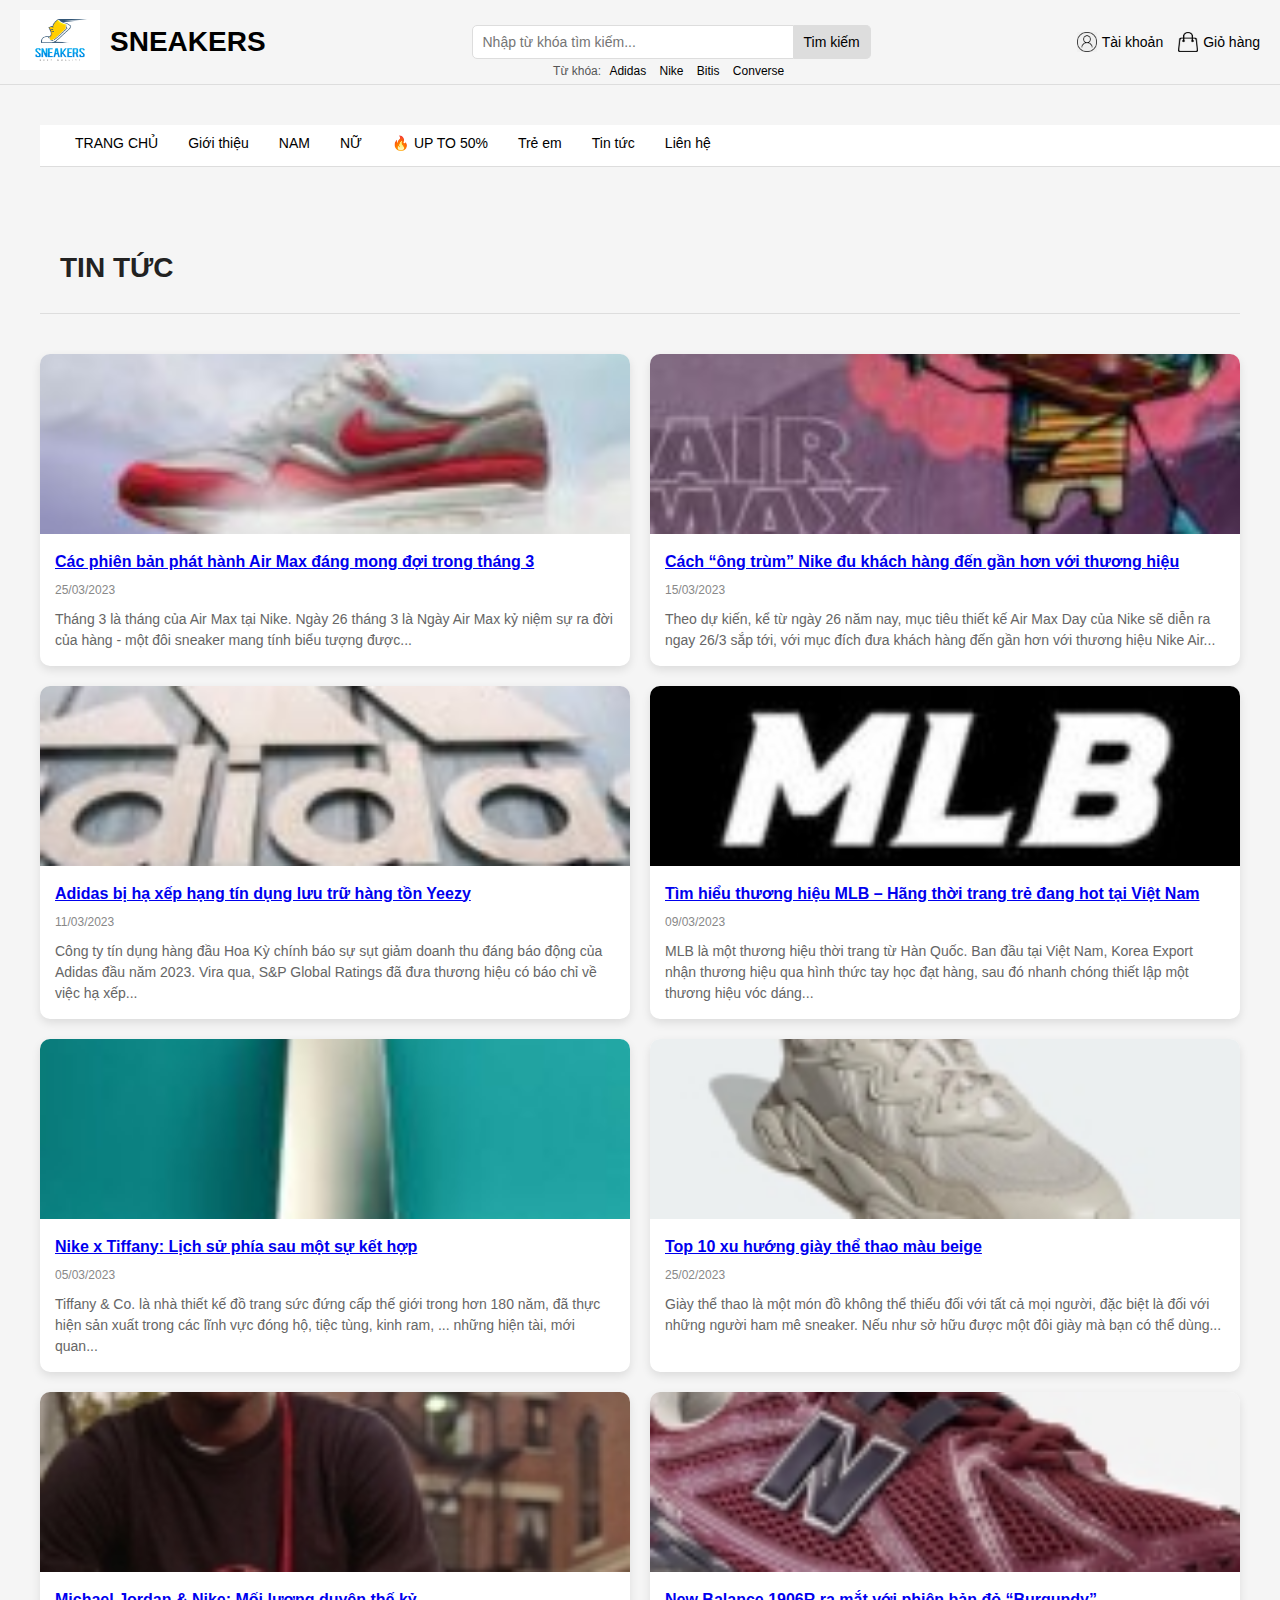
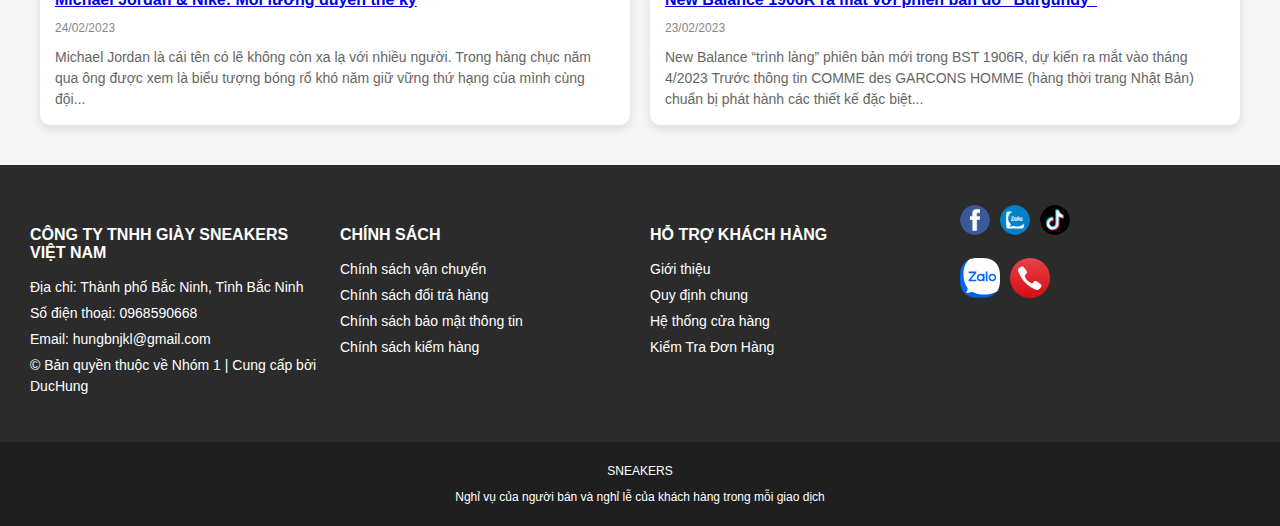
<file: website/tintuc.html>
<!DOCTYPE html>
<html lang="en">
<head>
    <meta charset="UTF-8">
    <meta name="viewport" content="width=device-width, initial-scale=1.0">
    <title>Tin tức</title>
    <link rel="stylesheet" href="header.css">
    <link rel="stylesheet" href="menu.css">
    <link rel="stylesheet" href="giohang.css">
    <link rel="stylesheet" href="tintuc.css">
    <link rel="stylesheet" href="footer.css">
    <style>
        .a1{
            text-decoration: none;
            color: black;
        }
    </style>
</head>
<body>
    <header class="header">
        <div class="logo">
            <a href="index.html"><img src="logo.jpg" alt="Logo"></a>
            <h1><a href="index.html" class="a1">Sneakers</a></h1>
        </div>
        <div class="search-bar">
            <input type="text" placeholder="Nhập từ khóa tìm kiếm...">
            <button>Tim kiếm</button>
            <div class="search-keywords">
                Từ khóa: 
                <a href="#">Adidas</a>
                <a href="#">Nike</a>
                <a href="#">Bitis</a>
                <a href="#">Converse</a>
            </div>
        </div>
        <div class="user-actions">
            <a href="dangnhap.html"><img src="icon3.jpg" alt="User Icon"> Tài khoản</a>
            <a href="#" class="cart-toggle"><img src="icon2.png" alt="Cart Icon"> Giỏ hàng</a>
        </div>
    </header>
    <div class="cart-overlay" id="cartOverlay">
        <div class="cart-header">
            <h2>GIỎ HÀNG</h2>
            <button onclick="toggleCart()">×</button>
        </div>
    
        <div class="cart-content">
            <div class="cart-item">
                <img src="giohang1.jpg" alt="Product Image">
                <div class="cart-item-details">
                    <h4>GIÀY Nike Air Force 1</h4>
                    <p>520.000đ</p>
                    <div class="quantity-input">
                        <span>Số lượng:</span>
                        <button onclick="changeQuantity(this, -1)">-</button>
                        <input type="number" value="1" min="1">
                        <button onclick="changeQuantity(this, 1)">+</button>
                    </div>
                </div>
            </div>
    
            <div class="cart-item">
                <img src="giohang2.jpg" alt="Product Image">
                <div class="cart-item-details">
                    <h4>GIÀY Adidas Stan Smith</h4>
                    <p>680.000đ</p>
                    <div class="quantity-input">
                        <span>Số lượng:</span>
                        <button onclick="changeQuantity(this, -1)">-</button>
                        <input type="number" value="1" min="1">
                        <button onclick="changeQuantity(this, 1)">+</button>
                    </div>
                </div>
            </div>
    
            <div class="cart-item">
                <img src="giohang3.jpg" alt="Product Image">
                <div class="cart-item-details">
                    <h4>Converse Chuck Taylor All Star</h4>
                    <p>1.000.000đ</p>
                    <div class="quantity-input">
                        <span>Số lượng:</span>
                        <button onclick="changeQuantity(this, -1)">-</button>
                        <input type="number" value="1" min="1">
                        <button onclick="changeQuantity(this, 1)">+</button>
                    </div>
                </div>
            </div>
        </div>
    
        <div class="cart-footer">
            <p>Tổng thanh toán: 2.200.000đ</p>
            <button>MUA NGAY</button>
        </div>
    </div>
    
    <script>
        function toggleCart() {
            const cartOverlay = document.getElementById('cartOverlay');
            cartOverlay.classList.toggle('active');
        }
    
        function changeQuantity(button, change) {
            const input = button.parentElement.querySelector('input');
            let value = parseInt(input.value);
            value += change;
            if (value < 1) value = 1;
            input.value = value;
            updateTotal();
        }
    
        function updateTotal() {
            const items = document.querySelectorAll('.cart-item');
            let total = 0;
            items.forEach(item => {
                const price = parseFloat(item.querySelector('p').textContent.replace('đ', '').replace('.', ''));
                const quantity = parseInt(item.querySelector('input').value);
                total += price * quantity;
            });
            document.querySelector('.cart-footer p').textContent = `Tổng thanh toán tạm tính: ${total.toLocaleString('vi-VN')}đ`;
        }
    
        document.querySelector('.cart-toggle').addEventListener('click', toggleCart);
    </script>
    <menu>
        <div class="navbar">
            <a href="index.html">TRANG CHỦ</a>
            <a href="gioithieu.html">Giới thiệu</a>
            <a href="spnam.html">NAM</a>
            <a href="spnu.html">NỮ</a>
            <a href="spgiamgia.html" class="sale">UP TO 50%</a>
            <a href="sptreem.html">Trẻ em</a>
            <a href="tintuc.html">Tin tức</a>
            <a href="lienhe.html">Liên hệ</a>
        </div>
    </menu>
    <div class="container">
        <div class="header">
            <h1>TIN TỨC</h1>
        </div>
        <div class="news-grid">
            <div class="news-card">
                <img src="tintuc/tt1.jpg" alt="News Image">
                <div class="news-content">
                    <h3><a href="https://copsneaker.vn/cac-phien-ban-phat-hanh-air-max-1-dang-mong-doi-trong-thang-3/">Các phiên bản phát hành Air Max đáng mong đợi trong tháng 3</a></h3>
                    <p class="date">25/03/2023</p>
                    <p>Tháng 3 là tháng của Air Max tại Nike. Ngày 26 tháng 3 là Ngày Air Max kỷ niệm sự ra đời của hàng - một đôi sneaker mang tính biểu tượng được...</p>
                </div>
            </div>
            <div class="news-card">
                <img src="tintuc/tt2.jpg" alt="News Image">
                <div class="news-content">
                    <h3><a href="https://copsneaker.vn/cach-ong-trum-nike-dua-khach-hang-den-gan-hon-voi-thuong-hieu/">Cách “ông trùm” Nike đu khách hàng đến gần hơn với thương hiệu</a></h3>
                    <p class="date">15/03/2023</p>
                    <p>Theo dự kiến, kể từ ngày 26 năm nay, mục tiêu thiết kế Air Max Day của Nike sẽ diễn ra ngay 26/3 sắp tới, với mục đích đưa khách hàng đến gần hơn với thương hiệu Nike Air...</p>
                </div>
            </div>
            <div class="news-card">
                <img src="tintuc/tt3.jpg" alt="News Image">
                <div class="news-content">
                    <h3><a href="https://copsneaker.vn/adidas-bi-ha-xep-hang-tin-dung-vi-luong-hang-ton-yeezy/">Adidas bị hạ xếp hạng tín dụng lưu trữ hàng tồn Yeezy</a></h3>
                    <p class="date">11/03/2023</p>
                    <p>Công ty tín dụng hàng đầu Hoa Kỳ chính báo sự sụt giảm doanh thu đáng báo động của Adidas đầu năm 2023. Vira qua, S&P Global Ratings đã đưa thương hiệu có báo chỉ về việc hạ xếp...</p>
                </div>
            </div>
            <div class="news-card">
                <img src="tintuc/tt4.jpg" alt="News Image">
                <div class="news-content">
                    <h3><a href="https://copsneaker.vn/tim-hieu-thuong-hieu-mlb-hang-thoi-trang-tre-dang-hot-tai-viet-nam/">Tìm hiểu thương hiệu MLB – Hãng thời trang trẻ đang hot tại Việt Nam</a></h3>
                    <p class="date">09/03/2023</p>
                    <p>MLB là một thương hiệu thời trang từ Hàn Quốc. Ban đầu tại Việt Nam, Korea Export nhận thương hiệu qua hình thức tay học đạt hàng, sau đó nhanh chóng thiết lập một thương hiệu vóc dáng...</p>
                </div>
            </div>
            <div class="news-card">
                <img src="tintuc/tt5.jpg" alt="News Image">
                <div class="news-content">
                    <h3><a href="https://copsneaker.vn/nike-x-tiffany-lich-su-phia-sau-mot-su-ket-hop/">Nike x Tiffany: Lịch sử phía sau một sự kết hợp</a></h3>
                    <p class="date">05/03/2023</p>
                    <p>Tiffany & Co. là nhà thiết kế đồ trang sức đứng cấp thế giới trong hơn 180 năm, đã thực hiện sản xuất trong các lĩnh vực đóng hộ, tiệc tùng, kinh ram, ... những hiện tài, mới quan...</p>
                </div>
            </div>
            <div class="news-card">
                <img src="tintuc/tt6.jpg" alt="News Image">
                <div class="news-content">
                    <h3><a href="https://copsneaker.vn/top-10-xu-huong-giay-the-thao-mau-be/">Top 10 xu hướng giày thể thao màu beige</a></h3>
                    <p class="date">25/02/2023</p>
                    <p>Giày thể thao là một món đồ không thể thiếu đối với tất cả mọi người, đặc biệt là đối với những người ham mê sneaker. Nếu như sở hữu được một đôi giày mà bạn có thể dùng...</p>
                </div>
            </div>
            <div class="news-card">
                <img src="tintuc/tt7.jpg" alt="News Image">
                <div class="news-content">
                    <h3><a href="https://copsneaker.vn/michael-jordan-nike-moi-luong-duyen-the-ky/">Michael Jordan & Nike: Mối lương duyên thế kỷ</a></h3>
                    <p class="date">24/02/2023</p>
                    <p>Michael Jordan là cái tên có lẽ không còn xa lạ với nhiều người. Trong hàng chục năm qua ông được xem là biểu tượng bóng rổ khó năm giữ vững thứ hạng của mình cùng đội...</p>
                </div>
            </div>
            <div class="news-card">
                <img src="tintuc/tt8.jpg" alt="News Image">
                <div class="news-content">
                    <h3><a href="https://copsneaker.vn/new-balance-1906r-ra-mat-voi-phien-ban-do-burgundy/">New Balance 1906R ra mắt với phiên bản đỏ “Burgundy”</a></h3>
                    <p class="date">23/02/2023</p>
                    <p>New Balance “trình làng” phiên bản mới trong BST 1906R, dự kiến ra mắt vào tháng 4/2023 Trước thông tin COMME des GARCONS HOMME (hàng thời trang Nhật Bản) chuẩn bị phát hành các thiết kế đặc biệt...</p>
                </div>
            </div>
        </div>
    </div>
    <div class="footer">
        <div class="footer-column">
            <h4>Công Ty TNHH Giày Sneakers Việt Nam</h4>
            <p>Địa chỉ: Thành phố Bắc Ninh, Tỉnh Bắc Ninh</p>
            <p>Số điện thoại: 0968590668</p>
            <p>Email: hungbnjkl@gmail.com</p>
            <p>© Bản quyền thuộc về Nhóm 1 | Cung cấp bởi DucHung</p>
        </div>
        <div class="footer-column">
            <h4>Chính Sách</h4>
            <p><a href="#">Chính sách vận chuyển</a></p>
            <p><a href="#">Chính sách đổi trả hàng</a></p>
            <p><a href="#">Chính sách bảo mật thông tin</a></p>
            <p><a href="#">Chính sách kiểm hàng</a></p>
        </div>
        <div class="footer-column">
            <h4>Hỗ Trợ Khách Hàng</h4>
            <p><a href="#">Giới thiệu</a></p>
            <p><a href="#">Quy định chung</a></p>
            <p><a href="#">Hệ thống cửa hàng</a></p>
            <p><a href="#">Kiểm Tra Đơn Hàng</a></p>
        </div>
        <div class="footer-column">
            <div class="social-icons">
                <a href="#"><img src="icfooter1.webp" alt="Facebook"></a>
                <a href="#"><img src="icfooter2.webp" alt="Zalo"></a>
                <a href="#"><img src="icfooter3.webp" alt="TikTok"></a>
            </div>
            <div class="contact-icons">
                <a href="#"><img src="iclienhe1.svg" alt="Zalo Chat"></a>
                <a href="#"><img src="iclienhe2.svg" alt="Phone"></a>
            </div>
        </div>
    </div>
    <div class="footer-bottom">
        <p>SNEAKERS</p>
        <p>Nghỉ vụ của người bán và nghỉ lễ của khách hàng trong mỗi giao dịch</p>
    </div>
</body>
</html>
</file>
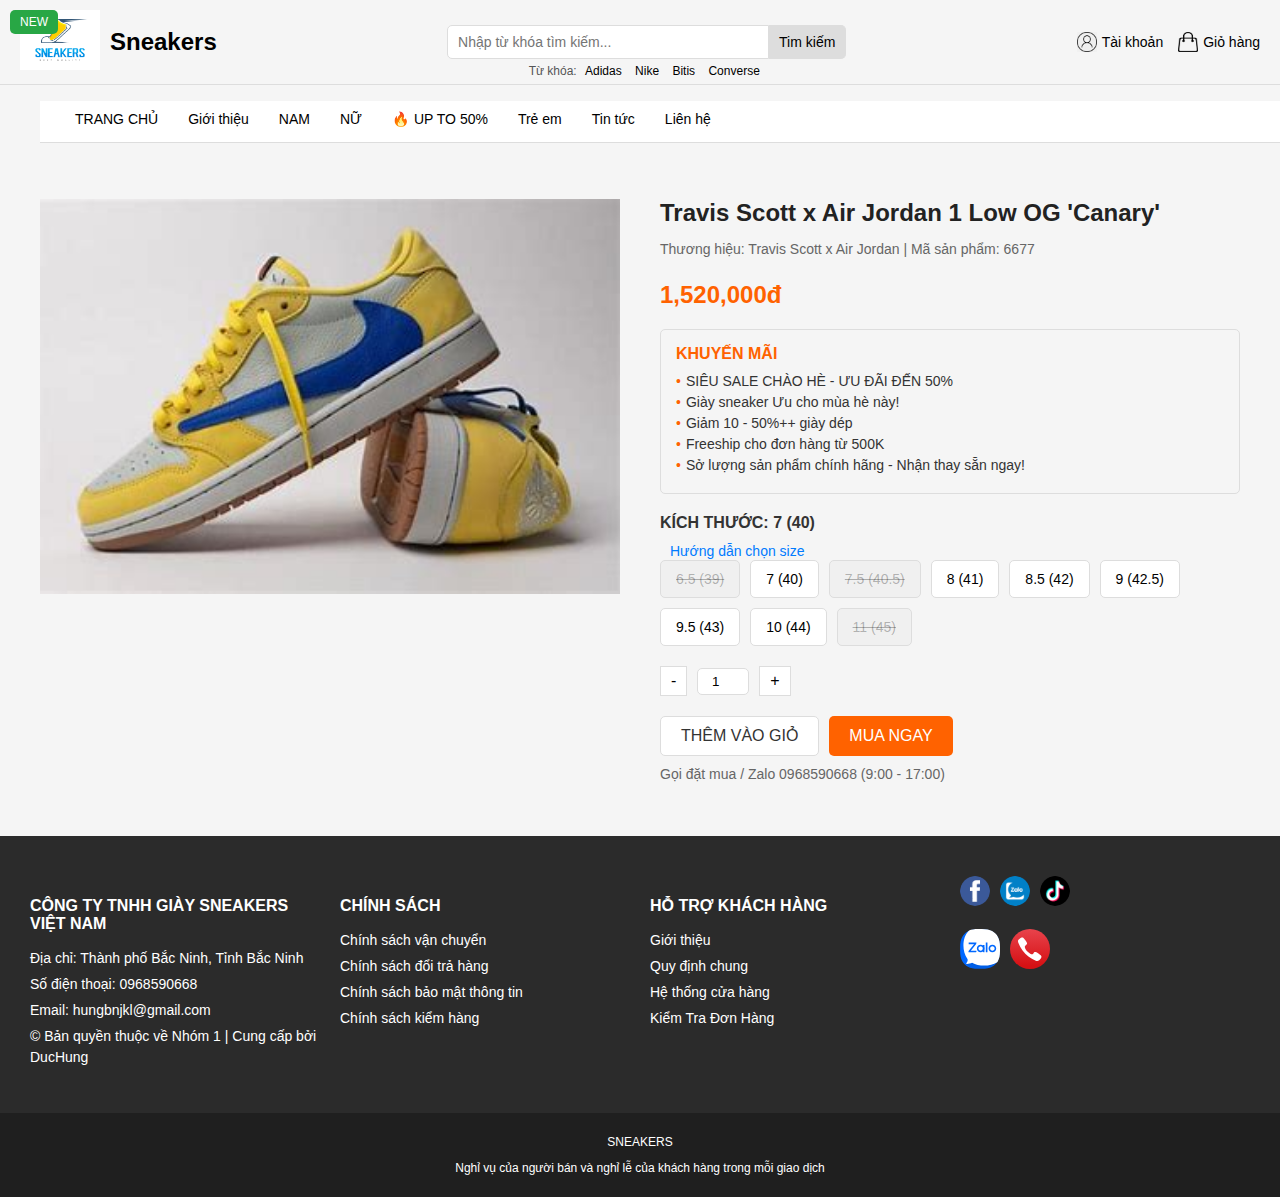
<file: website/xemchitietsp.html>
<!DOCTYPE html>
<html lang="en">
<head>
    <meta charset="UTF-8">
    <meta name="viewport" content="width=device-width, initial-scale=1.0">
    <title>Xem</title>
    <link rel="stylesheet" href="header.css">
    <link rel="stylesheet" href="menu.css">
    <link rel="stylesheet" href="giohang.css">
    <link rel="stylesheet" href="xemchitiet.css">
    <link rel="stylesheet" href="footer.css">
    <style>
        .a1{
            text-decoration: none;
            color: black;
        }
    </style>
</head>
<body>
    <header class="header">
        <div class="logo">
            <a href="index.html"><img src="logo.jpg" alt="Logo"></a>
            <h1><a href="index.html" class="a1">Sneakers</a></h1>
        </div>
        <div class="search-bar">
            <input type="text" placeholder="Nhập từ khóa tìm kiếm...">
            <button>Tim kiếm</button>
            <div class="search-keywords">
                Từ khóa: 
                <a href="#">Adidas</a>
                <a href="#">Nike</a>
                <a href="#">Bitis</a>
                <a href="#">Converse</a>
            </div>
        </div>
        <div class="user-actions">
            <a href="dangnhap.html"><img src="icon3.jpg" alt="User Icon"> Tài khoản</a>
            <a href="#" class="cart-toggle"><img src="icon2.png" alt="Cart Icon"> Giỏ hàng</a>
        </div>
    </header>
    <div class="cart-overlay" id="cartOverlay">
        <div class="cart-header">
            <h2>GIỎ HÀNG</h2>
            <button onclick="toggleCart()">×</button>
        </div>
    
        <div class="cart-content">
            <div class="cart-item">
                <img src="giohang1.jpg" alt="Product Image">
                <div class="cart-item-details">
                    <h4>GIÀY Nike Air Force 1</h4>
                    <p>520.000đ</p>
                    <div class="quantity-input">
                        <span>Số lượng:</span>
                        <button onclick="changeQuantity(this, -1)">-</button>
                        <input type="number" value="1" min="1">
                        <button onclick="changeQuantity(this, 1)">+</button>
                    </div>
                </div>
            </div>
    
            <div class="cart-item">
                <img src="giohang2.jpg" alt="Product Image">
                <div class="cart-item-details">
                    <h4>GIÀY Adidas Stan Smith</h4>
                    <p>680.000đ</p>
                    <div class="quantity-input">
                        <span>Số lượng:</span>
                        <button onclick="changeQuantity(this, -1)">-</button>
                        <input type="number" value="1" min="1">
                        <button onclick="changeQuantity(this, 1)">+</button>
                    </div>
                </div>
            </div>
    
            <div class="cart-item">
                <img src="giohang3.jpg" alt="Product Image">
                <div class="cart-item-details">
                    <h4>Converse Chuck Taylor All Star</h4>
                    <p>1.000.000đ</p>
                    <div class="quantity-input">
                        <span>Số lượng:</span>
                        <button onclick="changeQuantity(this, -1)">-</button>
                        <input type="number" value="1" min="1">
                        <button onclick="changeQuantity(this, 1)">+</button>
                    </div>
                </div>
            </div>
        </div>
    
        <div class="cart-footer">
            <p>Tổng thanh toán: 2.200.000đ</p>
            <button><a href="thanhtoan.html">MUA NGAY</a></button>
        </div>
    </div>
    
    <script>
        function toggleCart() {
            const cartOverlay = document.getElementById('cartOverlay');
            cartOverlay.classList.toggle('active');
        }
    
        function changeQuantity(button, change) {
            const input = button.parentElement.querySelector('input');
            let value = parseInt(input.value);
            value += change;
            if (value < 1) value = 1;
            input.value = value;
            updateTotal();
        }
    
        function updateTotal() {
            const items = document.querySelectorAll('.cart-item');
            let total = 0;
            items.forEach(item => {
                const price = parseFloat(item.querySelector('p').textContent.replace('đ', '').replace('.', ''));
                const quantity = parseInt(item.querySelector('input').value);
                total += price * quantity;
            });
            document.querySelector('.cart-footer p').textContent = `Tổng thanh toán tạm tính: ${total.toLocaleString('vi-VN')}đ`;
        }
    
        document.querySelector('.cart-toggle').addEventListener('click', toggleCart);
    </script>
    <menu>
        <div class="navbar">
            <a href="index.html">TRANG CHỦ</a>
            <a href="gioithieu.html">Giới thiệu</a>
            <a href="spnam.html">NAM</a>
            <a href="spnu.html">NỮ</a>
            <a href="spgiamgia.html" class="sale">UP TO 50%</a>
            <a href="sptreem.html">Trẻ em</a>
            <a href="tintuc.html">Tin tức</a>
            <a href="lienhe.html">Liên hệ</a>
        </div>
    </menu>
    <div class="container">
        <div class="product-image">
            <div class="label">NEW</div>
            <img src="Giaybanchay/banchay1.jpg" alt="">
        </div>
        <div class="product-details">
            <h1>Travis Scott x Air Jordan 1 Low OG 'Canary'</h1>
            <p class="info">Thương hiệu: Travis Scott x Air Jordan | Mã sản phẩm: 6677</p>
            <p class="price">1,520,000đ</p>
            <div class="promotion">
                <h4>KHUYẾN MÃI</h4>
                <ul>
                    <li>SIÊU SALE CHÀO HÈ - ƯU ĐÃI ĐẾN 50%</li>
                    <li>Giày sneaker Ưu cho mùa hè này!</li>
                    <li>Giảm 10 - 50%++ giày dép</li>
                    <li>Freeship cho đơn hàng từ 500K</li>
                    <li>Sở lượng sản phẩm chính hãng - Nhận thay sẵn ngay!</li>
                </ul>
            </div>
            <div class="size-selection">
                <h4>KÍCH THƯỚC: 7 (40)</h4>
                <a href="#" class="size-guide">Hướng dẫn chọn size</a>
                <div class="size-buttons">
                    <button disabled>6.5 (39)</button>
                    <button>7 (40)</button>
                    <button disabled>7.5 (40.5)</button>
                    <button>8 (41)</button>
                    <button>8.5 (42)</button>
                    <button>9 (42.5)</button>
                    <button>9.5 (43)</button>
                    <button>10 (44)</button>
                    <button disabled>11 (45)</button>
                </div>
            </div>
            <div class="quantity">
                <button>-</button>
                <input type="number" value="1" min="1">
                <button>+</button>
            </div>
            <div class="actions">
                <button class="add-to-cart">THÊM VÀO GIỎ</button>
                <button class="buy-now">MUA NGAY</button>
            </div>
            <p class="contact">Gọi đặt mua / Zalo 0968590668 (9:00 - 17:00)</p>
        </div>
    </div>
    <div class="footer">
        <div class="footer-column">
            <h4>Công Ty TNHH Giày Sneakers Việt Nam</h4>
            <p>Địa chỉ: Thành phố Bắc Ninh, Tỉnh Bắc Ninh</p>
            <p>Số điện thoại: 0968590668</p>
            <p>Email: hungbnjkl@gmail.com</p>
            <p>© Bản quyền thuộc về Nhóm 1 | Cung cấp bởi DucHung</p>
        </div>
        <div class="footer-column">
            <h4>Chính Sách</h4>
            <p><a href="#">Chính sách vận chuyển</a></p>
            <p><a href="#">Chính sách đổi trả hàng</a></p>
            <p><a href="#">Chính sách bảo mật thông tin</a></p>
            <p><a href="#">Chính sách kiểm hàng</a></p>
        </div>
        <div class="footer-column">
            <h4>Hỗ Trợ Khách Hàng</h4>
            <p><a href="#">Giới thiệu</a></p>
            <p><a href="#">Quy định chung</a></p>
            <p><a href="#">Hệ thống cửa hàng</a></p>
            <p><a href="#">Kiểm Tra Đơn Hàng</a></p>
        </div>
        <div class="footer-column">
            <div class="social-icons">
                <a href="#"><img src="icfooter1.webp" alt="Facebook"></a>
                <a href="#"><img src="icfooter2.webp" alt="Zalo"></a>
                <a href="#"><img src="icfooter3.webp" alt="TikTok"></a>
            </div>
            <div class="contact-icons">
                <a href="#"><img src="iclienhe1.svg" alt="Zalo Chat"></a>
                <a href="#"><img src="iclienhe2.svg" alt="Phone"></a>
            </div>
        </div>
    </div>
    <div class="footer-bottom">
        <p>SNEAKERS</p>
        <p>Nghỉ vụ của người bán và nghỉ lễ của khách hàng trong mỗi giao dịch</p>
    </div>
</body>
</html>
</file>
<file: website/header.css>
body {
    margin: 0;
    font-family: Arial, sans-serif;
}
.header {
    display: flex;
    align-items: center;
    justify-content: space-between;
    padding: 10px 20px;
    background-color: #f5f5f5;
    border-bottom: 1px solid #ddd;
}
.logo {
    display: flex;
    align-items: center;
}
.logo img {
    width: 80px;
    height: 60px;
    margin-right: 10px;
}
.logo h1 {
    font-size: 24px;
    margin: 0;
    color: #000;
}
.logo h1 span {
    color: #ff6200;
    font-style: italic;
}
.search-bar {
    flex-grow: 1;
    display: flex; /* Thêm flex để căn giữa */
    justify-content: center; /* Căn giữa các phần tử con */
    align-items: center;
    position: relative;
}
.search-bar input {
    width: 300px; 
    padding: 8px 10px;
    border: 1px solid #ddd;
    border-radius: 5px 0 0 5px; 
    font-size: 14px;
}
.search-bar button {
    padding: 8px 10px;
    border: 1px solid #ddd;
    border-left: none; 
    background-color: #ddd;
    border-radius: 0 5px 5px 0; 
    cursor: pointer;
    font-size: 14px;
}
.search-keywords {
    margin-top: 5px;
    font-size: 12px;
    color: #555;
    position: absolute; /* Đặt position absolute để từ khóa nằm dưới ô tìm kiếm */
    top: 100%;
    left: 50%;
    transform: translateX(-50%); /* Căn giữa từ khóa */
    white-space: nowrap;
}
.search-keywords a {
    color: #000;
    text-decoration: none;
    margin: 0 5px;
}
.search-keywords a:hover {
    text-decoration: underline;
}
.user-actions {
    display: flex;
    align-items: center;
    gap: 15px;
}
.user-actions a {
    text-decoration: none;
    color: #000;
    font-size: 14px;
    display: flex;
    align-items: center;
}
.user-actions img {
    width: 20px;
    height: 20px;
    margin-right: 5px;
}
</file>
<file: website/sp.css>
* {
    margin: 0;
    padding: 0;
    box-sizing: border-box;
}

body {
    font-family: Arial, sans-serif;
    background-color: #f5f5f5;
}

/* Section styling */
.tieude {
    max-width: 1200px;
    margin: 0 auto;
    padding: 40px 20px;
    text-align: center;
}

.tieude h2 {
    font-size: 2.5rem;
    font-weight: bold;
    margin-bottom: 30px;
    color: #333;
}

/* Product grid styling */
.product-grid {
    display: grid;
    grid-template-columns: repeat(4, 1fr);
    gap: 20px;
}

/* Product card styling */
.product-card {
    background-color: #fff;
    border-radius: 8px;
    overflow: hidden;
    box-shadow: 0 2px 4px rgba(0, 0, 0, 0.1);
    text-align: left;
    transition: transform 0.2s;
}

.product-card:hover {
    transform: translateY(-5px);
}

.product-card img {
    width: 100%;
    height: 65%;
    display: block;
    background-color: #e0e0e0; /* Background color for the image area */
    padding: 20px;
}

.product-card h3 {
    font-size: 1.1rem;
    font-weight: bold;
    margin: 15px 15px 5px;
    color: #333;
}

.product-card p {
    font-size: 0.9rem;
    color: #666;
    margin: 5px 15px;
}

.product-card .price {
    font-size: 1rem;
    font-weight: bold;
    color: #333;
    margin-bottom: 15px;
}

/* Responsive design */
@media (max-width: 1024px) {
    .product-grid {
        grid-template-columns: repeat(3, 1fr);
    }
}

@media (max-width: 768px) {
    .product-grid {
        grid-template-columns: repeat(2, 1fr);
    }

    .newest-section h2 {
        font-size: 2rem;
    }
}

@media (max-width: 480px) {
    .product-grid {
        grid-template-columns: 1fr;
    }

    .newest-section h2 {
        font-size: 1.5rem;
    }
}
</file>
<file: website/giohang.css>
.cart-overlay {
    display: none;
    position: fixed;
    top: 0;
    right: 0;
    width: 400px;
    height: 100%;
    background: white;
    box-shadow: -2px 0 5px rgba(0, 0, 0, 0.3);
    z-index: 1000;
    padding: 20px;
    box-sizing: border-box;
    overflow-y: auto;
}

.cart-overlay.active {
    display: block;
}

.cart-header {
    display: flex;
    justify-content: space-between;
    align-items: center;
    border-bottom: 1px solid #ddd;
    padding-bottom: 10px;
    margin-bottom: 20px;
}

.cart-header h2 {
    margin: 0;
    font-size: 24px;
    text-transform: uppercase;
}

.cart-header button {
    background: none;
    border: none;
    font-size: 20px;
    cursor: pointer;
}

.cart-item {
    display: flex;
    align-items: center;
    margin-bottom: 20px;
    border-bottom: 1px solid #ddd;
    padding-bottom: 10px;
}

.cart-item img {
    width: 80px;
    height: 80px;
    object-fit: cover;
    margin-right: 15px;
    border-radius: 5px;
}

.cart-item-details {
    flex: 1;
}

.cart-item-details h4 {
    margin: 0;
    font-size: 16px;
    color: #333;
    margin-bottom: 5px;
}

.cart-item-details p {
    margin: 5px 0;
    color: #666;
    font-size: 14px;
}

.quantity-input {
    display: flex;
    align-items: center;
    margin-top: 5px;
}

.quantity-input span {
    margin-right: 10px;
    font-size: 14px;
    color: #333;
}

.quantity-input input {
    width: 50px;
    padding: 5px;
    text-align: center;
    border: 1px solid #ddd;
    border-radius: 5px;
    margin: 0 5px;
}

.quantity-input button {
    background: #ff6200;
    color: white;
    border: none;
    padding: 5px 10px;
    cursor: pointer;
    border-radius: 5px;
}

.quantity-input button:hover {
    background: #e55a00;
}

.cart-footer {
    position: sticky;
    bottom: 0;
    background: white;
    padding: 20px 0;
    text-align: right;
    border-top: 1px solid #ddd;
}

.cart-footer p {
    font-size: 18px;
    font-weight: bold;
    color: #333;
    margin: 0;
}

.cart-footer button {
    background: #ff6200;
    color: white;
    border: none;
    padding: 10px 20px;
    font-size: 16px;
    border-radius: 5px;
    cursor: pointer;
    margin-top: 10px;
    transition: background 0.3s;
}

.cart-footer button:hover {
    background: #e55a00;
}

.user-actions a.cart-toggle {
    cursor: pointer;
}
</file>
<file: website/menu.css>
body {
    margin: 0;
    font-family: Arial, sans-serif;
}
.navbar {
    background-color: #fff;
    display: flex;
    align-items: center;
    padding: 10px 20px;
    border-bottom: 1px solid #ddd;
}
.navbar a {
    text-decoration: none;
    color: #000;
    margin: 0 15px;
    font-size: 14px;
    font-weight: 500;
    position: relative;
    padding-bottom: 5px;
}
.navbar a:hover::after {
    content: '';
    position: absolute;
    width: 100%;
    height: 2px;
    background-color: #000;
    bottom: 0;
    left: 0;
}
.sale {
    color: #ff6200;
}
.sale::before {
    content: '🔥';
    margin-right: 5px;
}
.sale:hover::after {
    background-color: #ff6200;
}
</file>
<file: website/footer.css>
body {
    margin: 0;
    font-family: Arial, sans-serif;
}
.footer {
    background-color: #2b2b2b;
    color: #fff;
    padding: 30px 20px;
    display: flex;
    justify-content: space-between;
    flex-wrap: wrap;
    font-size: 14px;
}
.footer-column {
    flex: 1;
    min-width: 200px;
    margin: 10px;
}
.footer-column h4 {
    font-size: 16px;
    margin-bottom: 15px;
    text-transform: uppercase;
}
.footer-column p {
    margin: 5px 0;
    line-height: 1.5;
}
.footer-column a {
    color: #fff;
    text-decoration: none;
}
.footer-column a:hover {
    text-decoration: underline;
}
.social-icons {
    display: flex;
    gap: 10px;
}
.social-icons img {
    width: 30px;
    height: 30px;
    border-radius: 50%;
}
.contact-icons {
    display: flex;
    gap: 10px;
    margin-top: 20px;
}
.contact-icons img {
    width: 40px;
    height: 40px;
}
.footer-bottom {
    text-align: center;
    padding: 10px;
    background-color: #1f1f1f;
    color: #fff;
    font-size: 12px;
}
</file>
<file: website/dangky.css>
/*body {
    margin: 0;
    font-family: Arial, sans-serif;
    display: flex;
    justify-content: center;
    align-items: center;
    height: 100vh;
    background-color: #f5f5f5;
}*/

.login-container {
    background-color: #fff;
    padding: 20px;
    border-radius: 5px;
    width: 300px;
    box-shadow: 0 0 10px rgba(0, 0, 0, 0.1);
    margin: 20px auto;
}
.login-container h2 {
    margin-top: 0;
    font-size: 20px;
    text-align: center;
}
.login-container input {
    width: 100%;
    padding: 8px;
    margin: 10px 0;
    border: 1px solid #ddd;
    border-radius: 5px;
    box-sizing: border-box;
}
.login-container button {
    width: 100%;
    padding: 10px;
    background-color: #ff6200;
    color: #fff;
    border: none;
    border-radius: 5px;
    cursor: pointer;
    font-size: 14px;
}
.login-container button:hover {
    background-color: #e55a00;
}
.back-link {
    display: block;
    text-align: center;
    margin-top: 10px;
    color: #000;
    text-decoration: none;
}
.back-link:hover {
    text-decoration: underline;
}
</file>
<file: website/dangnhap.css>
/*body {
    margin: 0;
    font-family: Arial, sans-serif;
    display: flex;
    justify-content: center;
    align-items: center;
    height: 100vh;
    background-color: #f5f5f5;
}*/
.login-container {
    background-color: #fff;
    padding: 20px;
    border-radius: 5px;
    width: 300px;
    box-shadow: 0 0 10px rgba(0, 0, 0, 0.1);
    margin: 20px auto;
}
.login-container h2 {
    margin-top: 0;
    font-size: 20px;
    text-align: center;
}
.login-container input {
    width: 100%;
    padding: 8px;
    margin: 10px 0;
    border: 1px solid #ddd;
    border-radius: 5px;
    box-sizing: border-box;
}
.login-container button {
    width: 100%;
    padding: 10px;
    background-color: #ff6200;
    color: #fff;
    border: none;
    border-radius: 5px;
    cursor: pointer;
    font-size: 14px;
}
.login-container button:hover {
    background-color: #e55a00;
}
.back-link {
    display: block;
    text-align: center;
    margin-top: 10px;
    color: #000;
    text-decoration: none;
}
.back-link:hover {
    text-decoration: underline;
}
</file>
<file: website/gioithieu.css>
body {
    margin: 0;
    font-family: Arial, sans-serif;
    line-height: 1.6;
    color: #333;
}
.container {
    max-width: 1200px;
    margin: 0 auto;
    padding: 40px 20px;
}
.tieude {
    text-align: center;
    margin-bottom: 40px;
}
.tieude h1 {
    font-size: 36px;
    color: #222;
    margin-bottom: 10px;
}
.tieude p {
    font-size: 18px;
    color: #666;
}
.content {
    background-color: #f9f9f9;
    padding: 30px;
    border-radius: 10px;
    box-shadow: 0 2px 10px rgba(0, 0, 0, 0.1);
}
.content p {
    margin: 15px 0;
    font-size: 16px;
}
.highlight {
    color: #ff6200;
    font-weight: bold;
}
.call-to-action {
    text-align: center;
    margin-top: 30px;
}
.call-to-action a {
    display: inline-block;
    padding: 12px 30px;
    background-color: #ff6200;
    color: #fff;
    text-decoration: none;
    border-radius: 5px;
    font-size: 16px;
    transition: background-color 0.3s;
}
.call-to-action a:hover {
    background-color: #e05500;
}
</file>
<file: website/lienhe.css>
body {
    font-family: Arial, sans-serif;
    margin: 0;
    padding: 20px;
    background-color: #f5f5f5;
  }
  .container {
    display: flex;
    justify-content: space-between;
    max-width: 1200px;
    margin: 0 auto;
    background-color: #fff;
    padding: 20px;
    border-radius: 8px;
    box-shadow: 0 0 10px rgba(0, 0, 0, 0.1);
  }
  .form-section, .contact-info {
    width: 48%;
  }
  .form-section h2, .contact-info h2 {
    font-size: 24px;
    margin-bottom: 10px;
  }
  .form-section p {
    color: #666;
    margin-bottom: 20px;
  }
  .form-group {
    margin-bottom: 15px;
  }
  .form-group label {
    display: block;
    margin-bottom: 5px;
    color: #333;
  }
  .form-group input, .form-group textarea {
    width: 100%;
    padding: 10px;
    border: 1px solid #ddd;
    border-radius: 4px;
    box-sizing: border-box;
  }
  .contact-info p {
    margin: 10px 0;
    color: #333;
  }
  .contact-info p i {
    margin-right: 10px;
    color: #666;
  }
  .a1{
    text-decoration: none;
    color: black;
}
.form-group.submit-button {
    text-align: center;
}
.submit-button button {
    padding: 10px 20px;
    background-color: #4CAF50;
    color: white;
    border: none;
    border-radius: 4px;
    cursor: pointer;
}
.submit-button button:hover {
    background-color: #45a049;
}
</file>
<file: website/spnam.css>
body {
    margin: 0;
    font-family: 'Segoe UI', Arial, sans-serif;
    color: #333;
    background-color: #f5f5f5;
}
.container {
    max-width: 1200px;
    margin: 0 auto;
    padding: 40px 20px;
}
.tieude {
    margin-bottom: 30px;
    text-align: center;
}
.tieude h1 {
    font-size: 28px;
    text-transform: uppercase;
    display: inline;
    color: #222;
}
.tieude span {
    font-size: 18px;
    color: #888;
    margin-left: 5px;
}
.tieude p {
    font-size: 16px;
    color: #666;
    margin: 15px 0;
    max-width: 800px;
    margin-left: auto;
    margin-right: auto;
}
.tabs {
    display: flex;
    gap: 15px;
    margin-bottom: 30px;
    border-bottom: 1px solid #eee;
    padding-bottom: 10px;
    flex-wrap: wrap;
    justify-content: center;
}
.tabs a {
    text-decoration: none;
    color: #555;
    font-size: 14px;
    padding: 8px 15px;
    border-radius: 20px;
    transition: background-color 0.3s, color 0.3s;
}
.tabs a:hover {
    background-color: #ff6200;
    color: #fff;
}
.sort {
    text-align: right;
    margin-bottom: 20px;
}
.sort select {
    padding: 8px;
    font-size: 14px;
    border-radius: 5px;
    border: 1px solid #ddd;
    background-color: #fff;
    cursor: pointer;
}
.products {
    display: grid;
    grid-template-columns: repeat(4, 1fr);
    gap: 25px;
}
.product-card {
    background-color: #fff;
    border-radius: 10px;
    overflow: hidden;
    box-shadow: 0 4px 15px rgba(0, 0, 0, 0.1);
    text-align: center;
    position: relative;
    transition: transform 0.3s, box-shadow 0.3s;
}
.product-card:hover {
    transform: translateY(-5px);
    box-shadow: 0 8px 20px rgba(0, 0, 0, 0.15);
}
.product-card img {
    width: 100%;
    height: 70%;
    transition: transform 0.3s;
}
.product-card:hover img {
    transform: scale(1.05);
}
.product-card p {
    font-size: 15px;
    margin: 15px 10px 5px;
    color: #333;
    font-weight: 500;
}
.product-card .info {
    font-size: 13px;
    color: #888;
    margin-bottom: 10px;
}
.product-card .status {
    font-size: 12px;
    color: #ff6200;
    font-weight: bold;
    margin-bottom: 15px;
}
</file>
<file: website/thanhtoan.css>
* {
    margin: 0;
    padding: 0;
    box-sizing: border-box;
    font-family: Arial, sans-serif;
}

body {
    background-color: #f5f5f5;
}

.container {
    max-width: 1200px;
    margin: 0 auto;
    padding: 20px;
}

.logo img {
    height: 40px;
}

.breadcrumb {
    margin: 10px 0;
    font-size: 14px;
}

.breadcrumb a {
    color: #007bff;
    text-decoration: none;
}

.breadcrumb span {
    color: #333;
}

.main-content {
    display: flex;
    gap: 20px;
}

.left-section {
    flex: 1;
}

.left-section h2 {
    font-size: 24px;
    margin-bottom: 10px;
}

.subtext {
    font-size: 14px;
    margin-bottom: 20px;
}

.subtext a {
    color: #007bff;
    text-decoration: none;
}

.form-group {
    margin-bottom: 15px;
}

.form-group input,
.form-group select {
    width: 100%;
    padding: 10px;
    border: 1px solid #ddd;
    border-radius: 5px;
    font-size: 14px;
}

.address-group {
    display: flex;
    gap: 10px;
}

.address-group select {
    flex: 1;
}

h3 {
    font-size: 18px;
    margin: 20px 0 10px;
}

.shipping-method,
.payment-method {
    margin-bottom: 10px;
}

.shipping-method input,
.payment-method input {
    margin-right: 10px;
}

.shipping-method label,
.payment-method label {
    font-size: 14px;
}

.submit-btn {
    background-color: #007bff;
    color: white;
    padding: 15px;
    border: none;
    border-radius: 5px;
    width: 100%;
    font-size: 16px;
    cursor: pointer;
    margin-top: 20px;
}

.right-section {
    width: 350px;
}

.order-summary {
    background-color: white;
    padding: 20px;
    border: 1px solid #ddd;
    border-radius: 5px;
}

.order-item {
    display: flex;
    gap: 10px;
    margin-bottom: 20px;
}

.order-item img {
    width: 60px;
    height: 60px;
    object-fit: cover;
}

.order-details {
    flex: 1;
}

.order-details p {
    font-size: 14px;
}

.order-details .variant {
    color: #666;
    font-size: 12px;
}

.order-details .quantity {
    background-color: #f5f5f5;
    padding: 2px 8px;
    border-radius: 10px;
    font-size: 12px;
}

.price {
    font-size: 14px;
    font-weight: bold;
}

.summary-row {
    display: flex;
    justify-content: space-between;
    margin-bottom: 10px;
    font-size: 14px;
}

.discount-input {
    display: flex;
    gap: 10px;
}

.discount-input input {
    padding: 5px;
    border: 1px solid #ddd;
    border-radius: 5px;
}

.discount-input button {
    background-color: #ddd;
    border: none;
    padding: 5px 10px;
    border-radius: 5px;
    cursor: pointer;
}

.total {
    font-weight: bold;
    font-size: 16px;
}

.total-price span {
    color: #666;
    font-size: 12px;
}
</file>
<file: website/tintuc.css>
body {
    margin: 0;
    font-family: Arial, sans-serif;
    color: #333;
    background-color: #f5f5f5;
}
.container {
    max-width: 1200px;
    margin: 0 auto;
    padding: 40px 20px;
}
.header {
    text-align: center;
    margin-bottom: 40px;
}
.header h1 {
    font-size: 28px;
    text-transform: uppercase;
    color: #222;
}
.news-grid {
    display: grid;
    grid-template-columns: repeat(2, 1fr); /* 2 cột */
    gap: 20px;
}
.news-card {
    background-color: #fff;
    border-radius: 10px;
    overflow: hidden;
    box-shadow: 0 4px 10px rgba(0, 0, 0, 0.1);
    transition: transform 0.3s;
}
.news-card:hover {
    transform: translateY(-5px);
}
.news-card img {
    width: 100%;
    height: 180px;
    object-fit: cover;
}
.news-content {
    padding: 15px;
}
.news-content h3 {
    font-size: 16px;
    margin: 0 0 10px;
    color: #333;
    font-weight: 600;
}
.news-content .date {
    font-size: 12px;
    color: #888;
    margin-bottom: 10px;
}
.news-content p {
    font-size: 14px;
    color: #666;
    line-height: 1.5;
    margin: 0;
}
</file>
<file: website/xemchitiet.css>
body {
    margin: 0;
    font-family: Arial, sans-serif;
    color: #333;
    background-color: #f5f5f5;
}
.container {
    max-width: 1200px;
    margin: 0 auto;
    padding: 40px 20px;
    display: flex;
    gap: 40px;
}
.product-image {
    flex: 1;
}
.product-image img {
    width: 100%;
    height: auto;
    object-fit: contain;
}
.product-image .label {
    position: absolute;
    top: 10px;
    left: 10px;
    background-color: #28a745;
    color: #fff;
    padding: 5px 10px;
    font-size: 12px;
    border-radius: 5px;
}
.product-details {
    flex: 1;
}
.product-details h1 {
    font-size: 24px;
    margin: 0 0 10px;
    color: #222;
}
.product-details .info {
    font-size: 14px;
    color: #666;
    margin-bottom: 10px;
}
.product-details .price {
    font-size: 24px;
    color: #ff6200;
    font-weight: bold;
    margin-bottom: 20px;
}
.product-details .promotion {
    border: 1px solid #ddd;
    padding: 15px;
    border-radius: 5px;
    margin-bottom: 20px;
}
.product-details .promotion h4 {
    font-size: 16px;
    color: #ff6200;
    margin: 0 0 10px;
}
.product-details .promotion ul {
    list-style: none;
    padding: 0;
    margin: 0;
    font-size: 14px;
    color: #333;
}
.product-details .promotion ul li {
    margin-bottom: 5px;
}
.product-details .promotion ul li::before {
    content: "•";
    color: #ff6200;
    margin-right: 5px;
}
.product-details .size-selection {
    margin-bottom: 20px;
}
.product-details .size-selection h4 {
    font-size: 16px;
    margin: 0 0 10px;
}
.product-details .size-selection .size-guide {
    font-size: 14px;
    color: #007bff;
    text-decoration: none;
    margin-left: 10px;
}
.product-details .size-buttons {
    display: flex;
    flex-wrap: wrap;
    gap: 10px;
}
.product-details .size-buttons button {
    padding: 10px 15px;
    border: 1px solid #ddd;
    background-color: #fff;
    border-radius: 5px;
    cursor: pointer;
    font-size: 14px;
}
.product-details .size-buttons button:disabled {
    background-color: #f0f0f0;
    cursor: not-allowed;
    text-decoration: line-through;
}
.product-details .quantity {
    display: flex;
    align-items: center;
    gap: 10px;
    margin-bottom: 20px;
}
.product-details .quantity button {
    padding: 5px 10px;
    border: 1px solid #ddd;
    background-color: #fff;
    cursor: pointer;
    font-size: 16px;
}
.product-details .quantity input {
    width: 40px;
    text-align: center;
    border: 1px solid #ddd;
    border-radius: 5px;
    padding: 5px;
}
.product-details .actions {
    display: flex;
    gap: 10px;
}
.product-details .actions button {
    padding: 10px 20px;
    border: none;
    border-radius: 5px;
    cursor: pointer;
    font-size: 16px;
}
.product-details .actions .add-to-cart {
    background-color: #fff;
    border: 1px solid #ddd;
    color: #333;
}
.product-details .actions .buy-now {
    background-color: #ff6200;
    color: #fff;
}
.product-details .contact {
    font-size: 14px;
    color: #666;
    margin-top: 10px;
}
</file>
